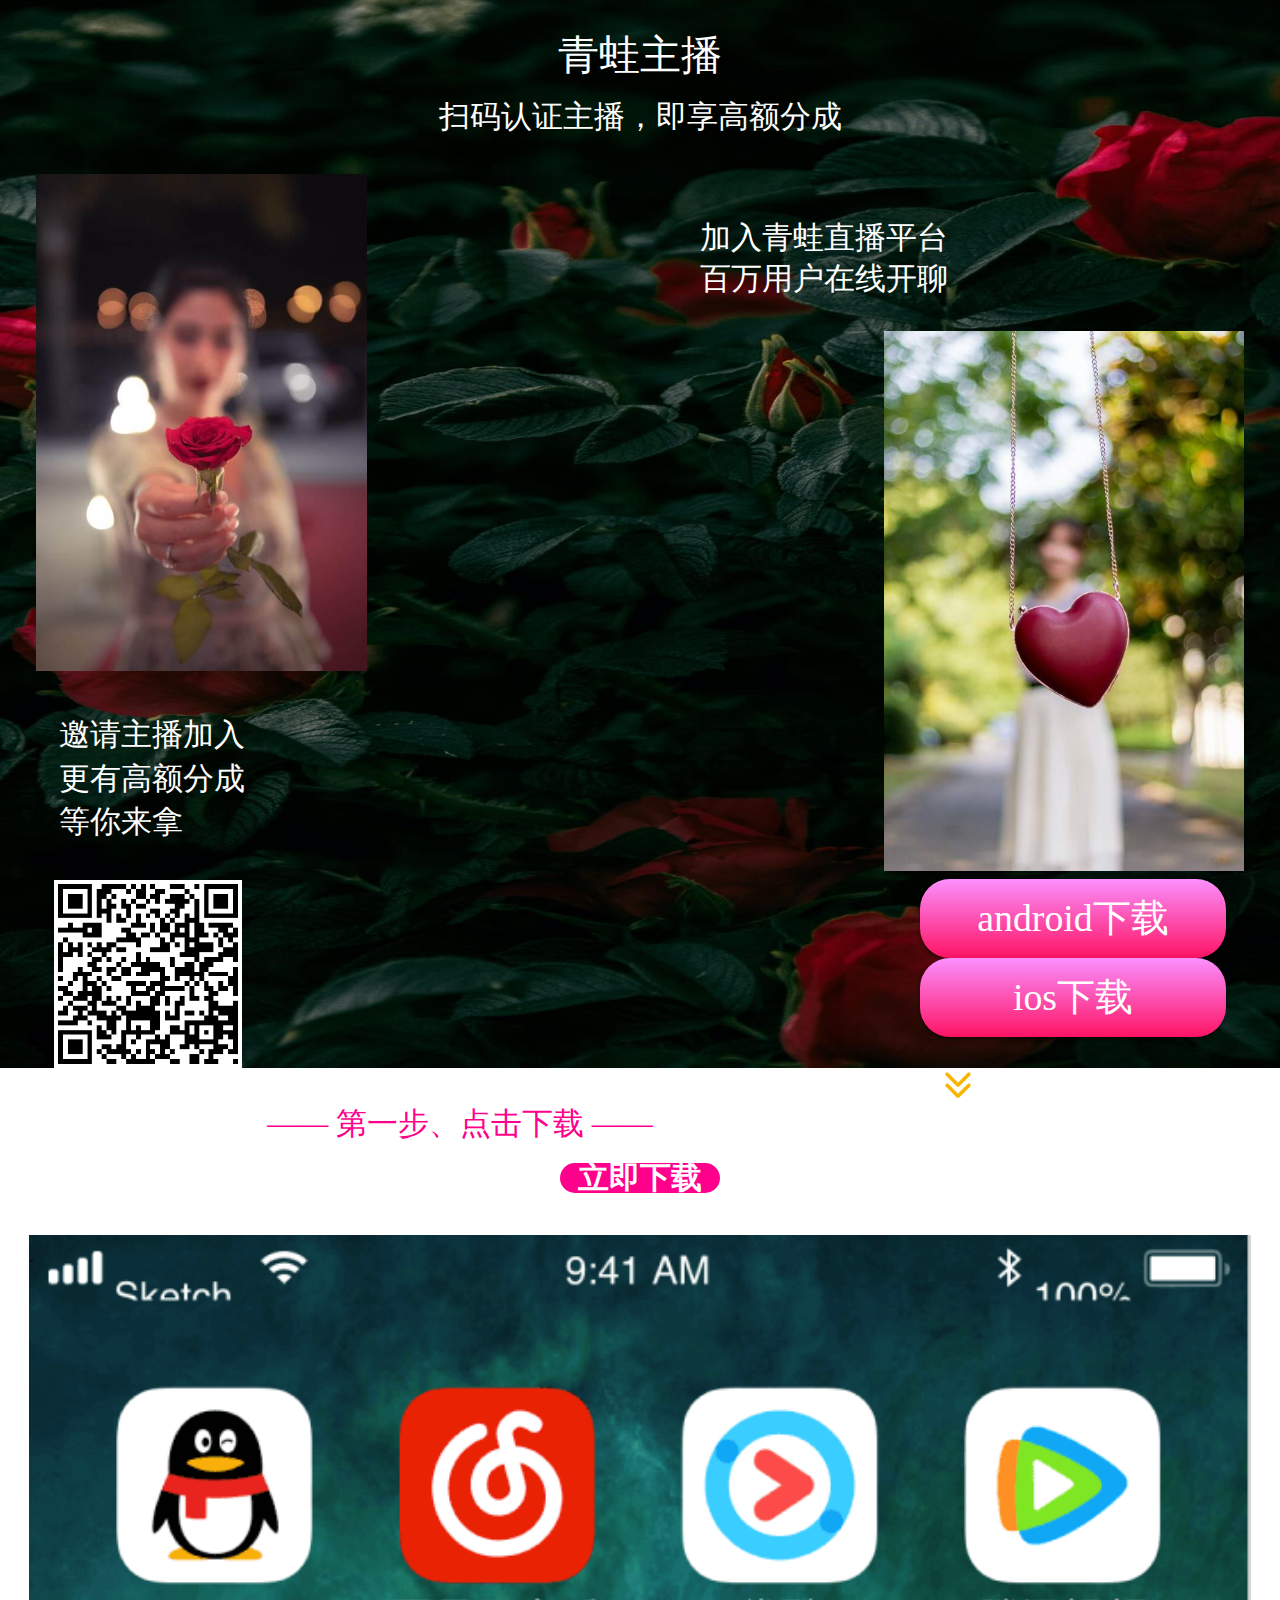
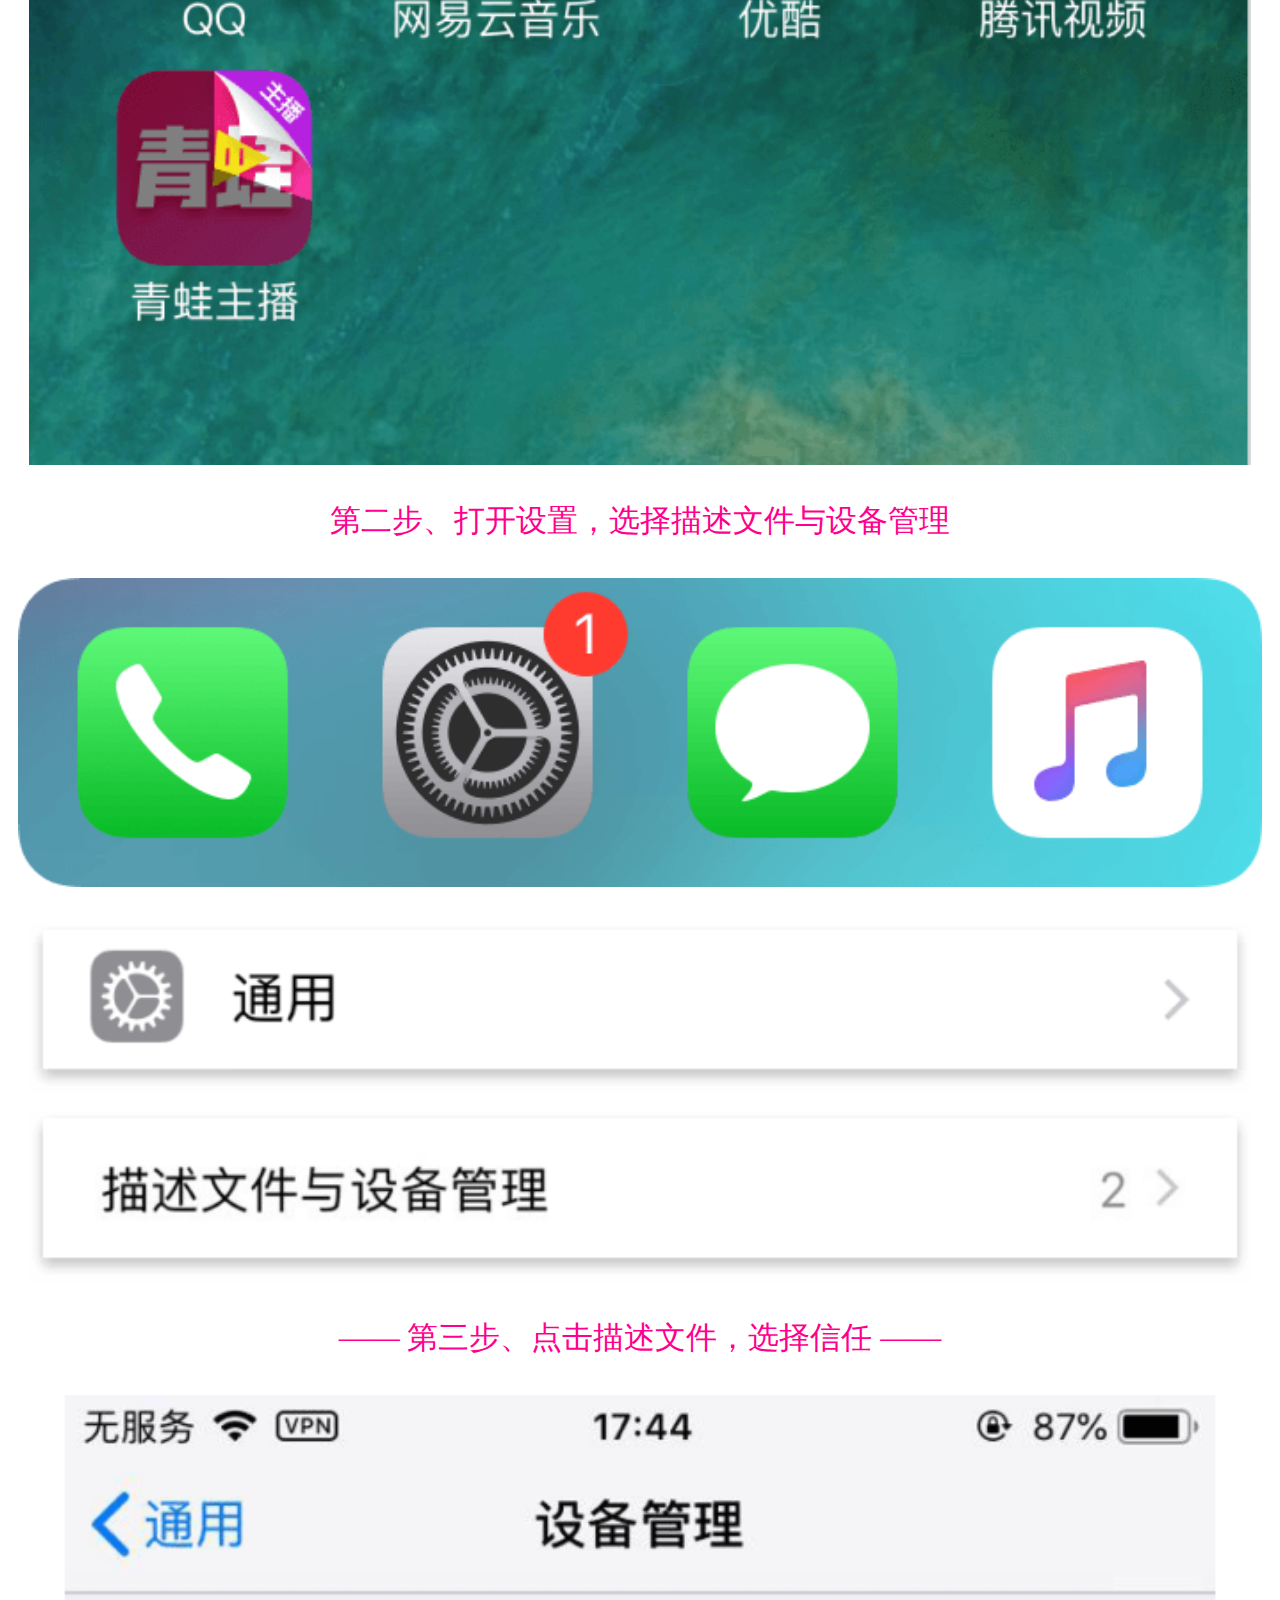
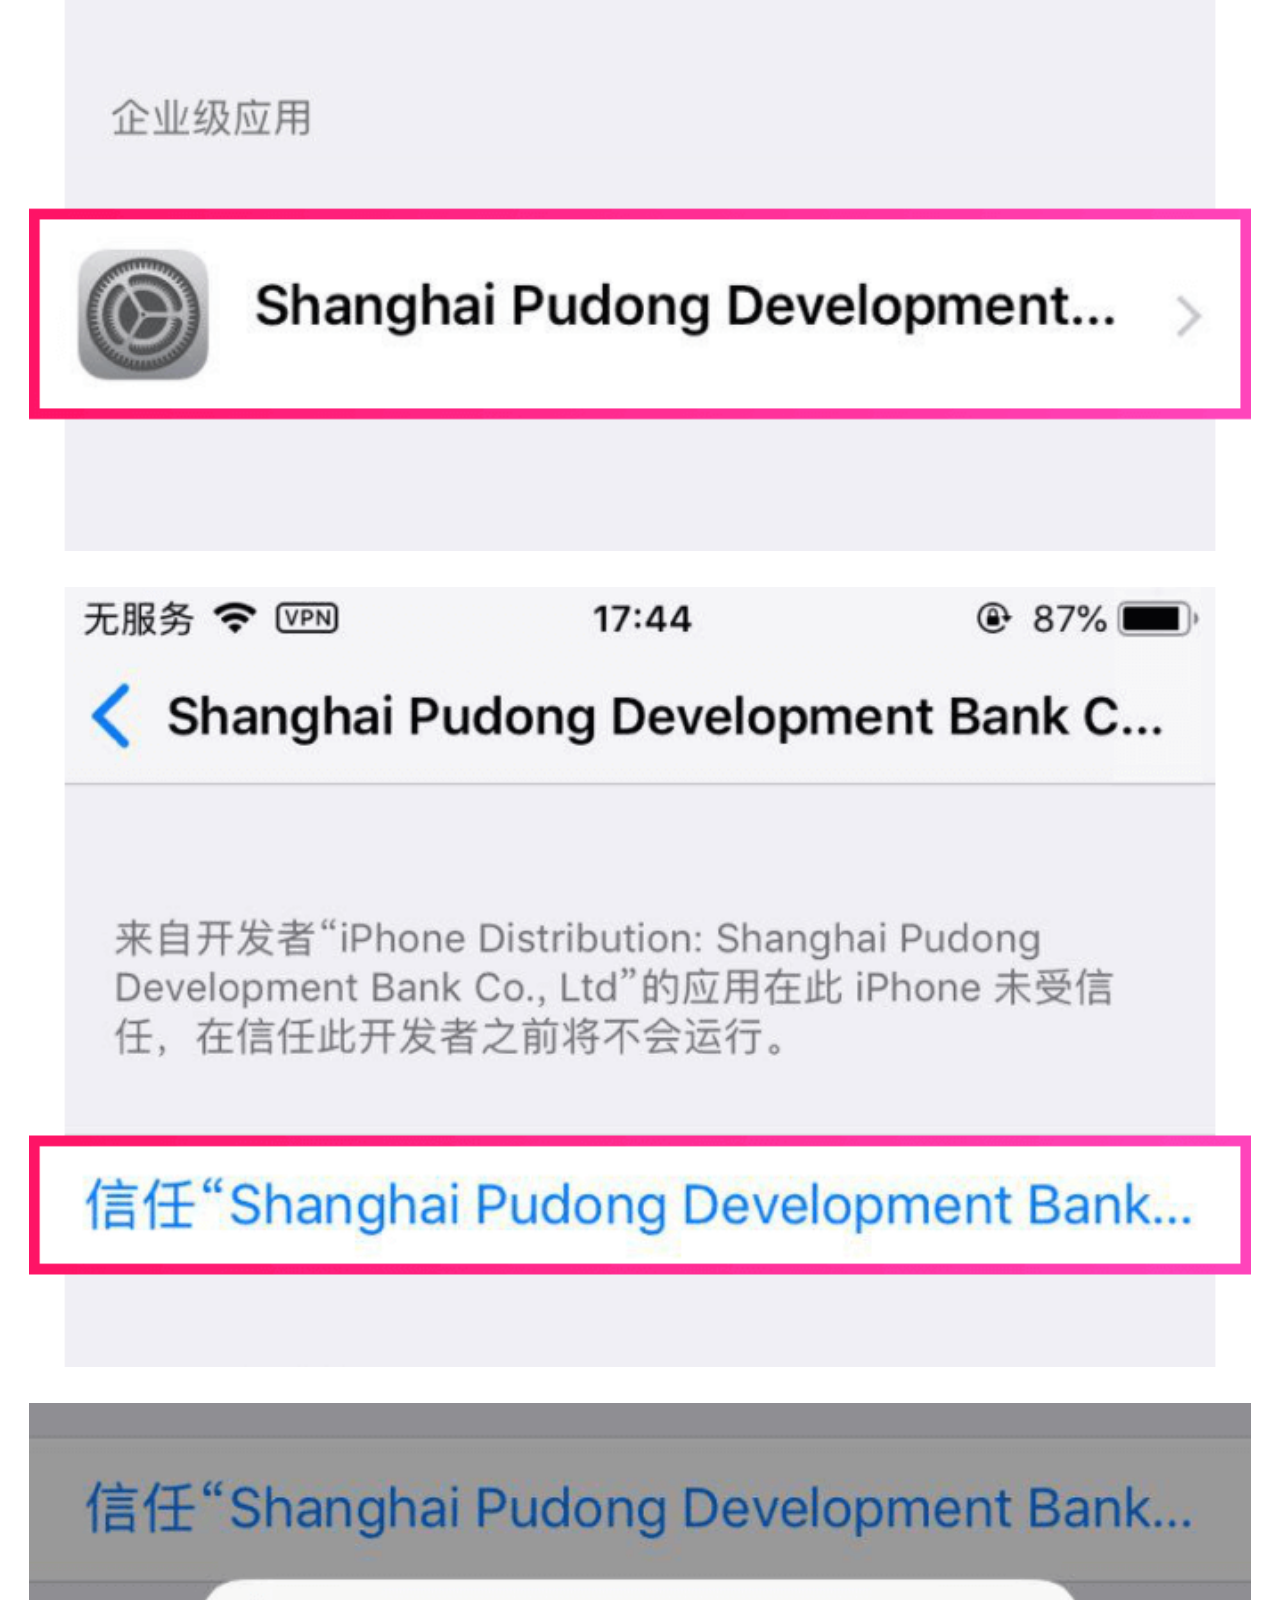
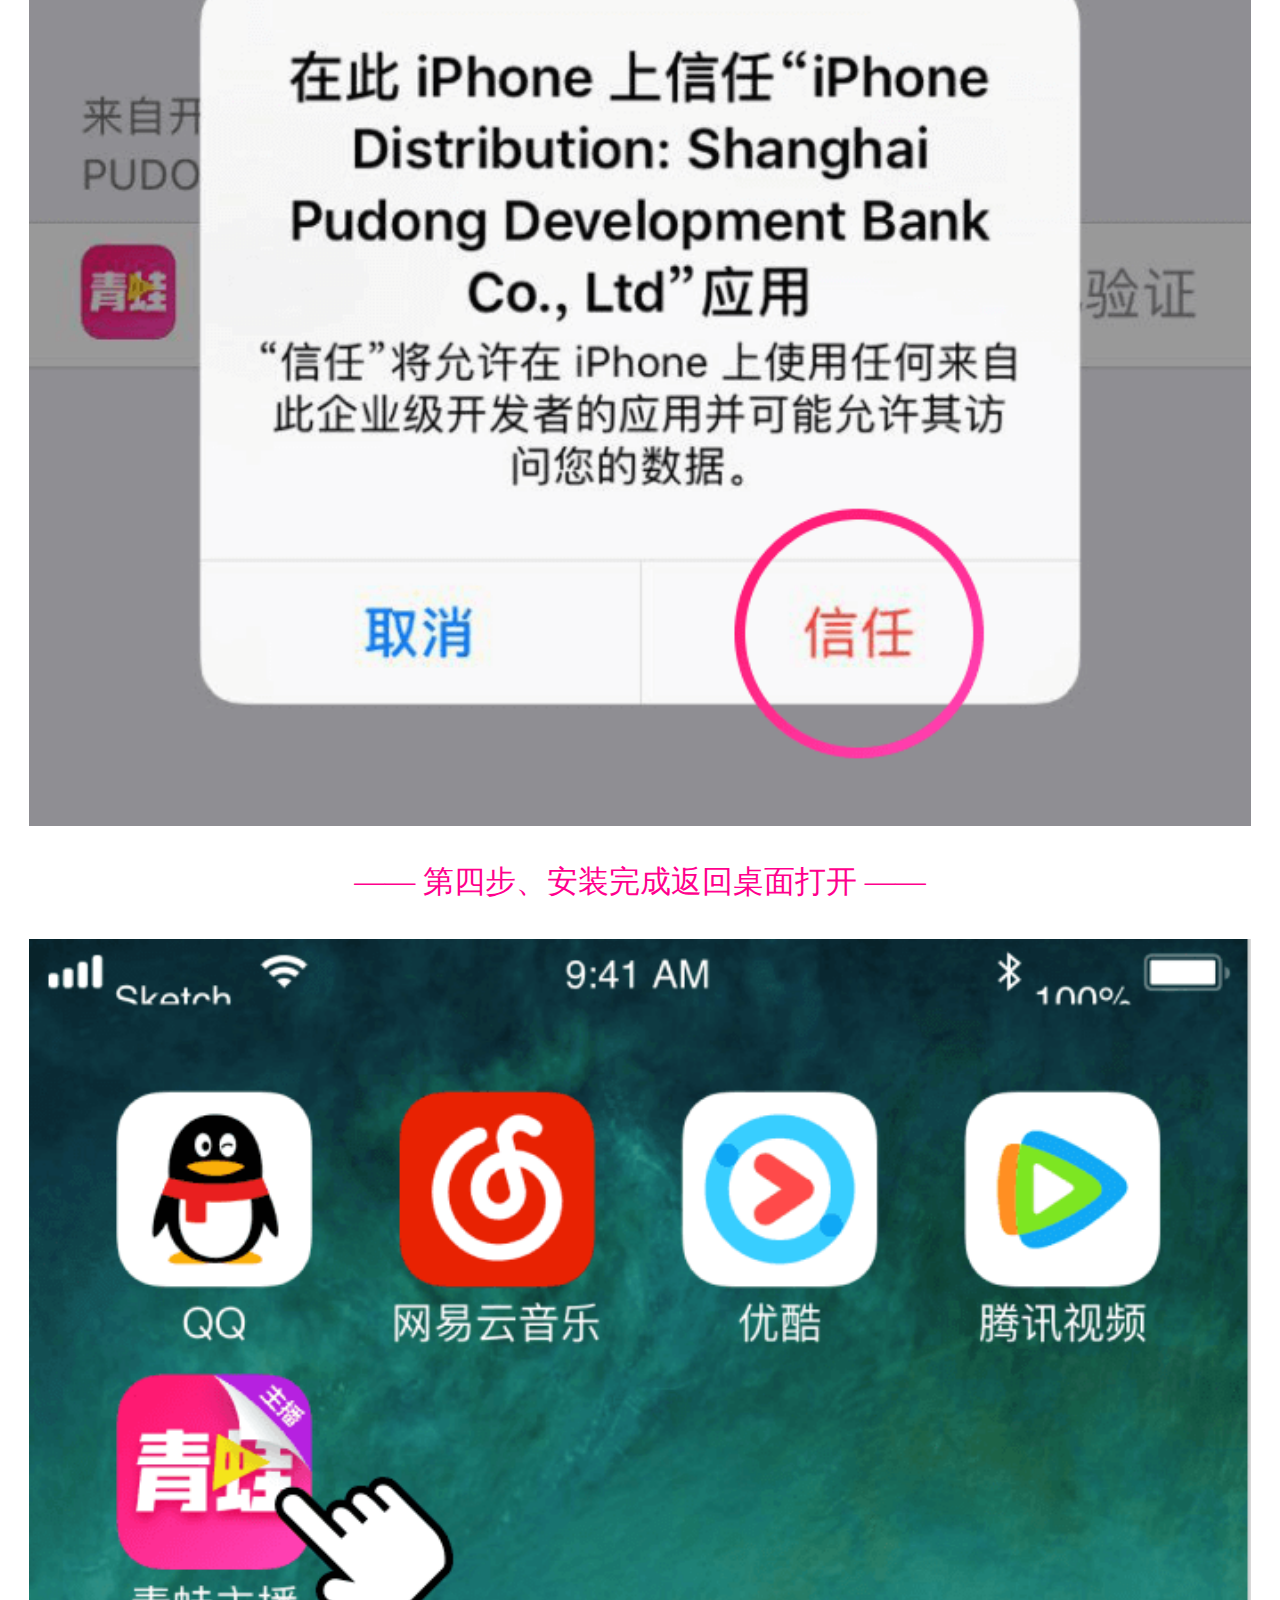
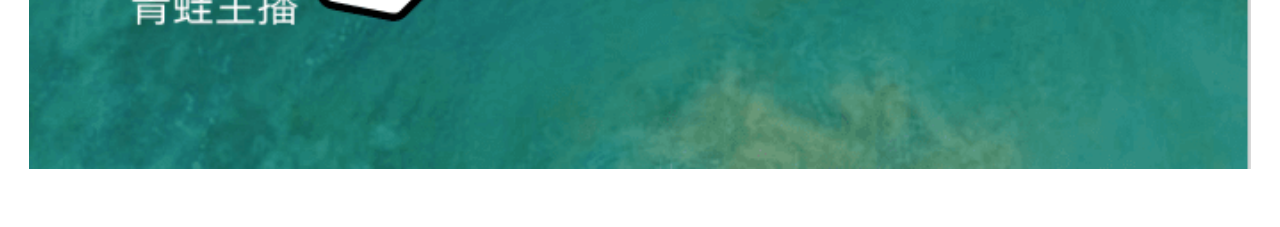
<file: 1/index.html>
<html lang="en" style="font-size: 42.6667px;">
<head id="head">
    <meta charset="utf-8">
    <title>青蛙社区</title>
    <meta name="viewport" content="width=device-width,initial-scale=1,maximum-scale=1,minimum-scale=1,user-scalable=no">
    <meta name="applicable-device" content="pc,mobile">
    <meta http-equiv="X-UA-Compatible" content="IE=edge,Chrome=1">
    <meta name="apple-mobile-web-app-capable" content="yes">
    <meta name="apple-mobile-web-app-status-bar-style" content="black">
    <script type="text/javascript" charset="UTF-8" src="//res.cdn.openinstall.io/openinstall.js"></script>
    
    <!-- <link rel="stylesheet" href="css/index.css"> -->
    <!-- <script src="js/index.js"></script> -->
    <style>
        blockquote, body, dd, div, dl, dt, fieldset, form, h1, h2, h3, h4, h5, h6, input, li, ol, p, pre, td, textarea, th, ul {margin: 0;padding: 0}
        table {border-collapse: collapse;border-spacing: 0}
        fieldset, img {border: 0}
        address, caption, cite, code, dfn, em, strong, th, var {font-style: normal;font-weight: 400}
        li, ol, ul {list-style: none}
        dd, dt {margin: 0;padding: 0}
        caption, th {text-align: left}
        h1, h2, h3, h4, h5, h6 {font-size: 100%;font-weight: 400}
        q:after, q:before {content: ''}
        a, button, input, textarea {-webkit-tap-highlight-color: transparent;text-decoration: none;}
        body {margin: 0 auto;font-family: 'PingFang SC';}
        .main {width: 100%}
        .center{text-align: center;}
        .div_conten{background: url(images/url.jpg);background-size: 100% 100%;width: 100%;min-height: 100%;position: relative;}
        
        .div_top_one{color: #fff;font-size: .46rem;padding-top: .3rem;}
        .div_top_one .p_text_xiao{font-size: .34rem;padding-top: .16rem;}
        .div_img .img_boot{width: 3.68rem;height: 5.52rem;float: left;margin: .4rem 0 0 .4rem;}
        .div_img .img_top{width: 4rem;height: 6rem;position: absolute;top: 3.68rem;right: .4rem;}
        .div_img .p_text_fons{font-size: .34rem;color: #fff;position: relative;top: .88rem;}
        .div_img .p_text_anch{clear: both;font-size: .34rem;color: #fff;text-align: left;padding-top: .48rem;padding-left: .66rem;line-height: .48rem;}
        .div_url_over .img_code{width: 2rem;height: 2rem;border: 4px solid #fff;margin:.4rem 0 0 .6rem;}
        /**/
        .div_right_xz{font-size: .42rem;color: #fff;float: right;margin-right: .6rem;margin-top: -2.1rem;}
        /*.div_right_xz p{display: none;}*/
        .div_right_xz .span_xz_a{display: inline-block;width: 3.4rem;height: .88rem;line-height: .88rem;text-align: center;border-radius: 30px;background:linear-gradient(180deg,rgba(251,144,255,1) 0%,rgba(254,19,100,1) 100%);box-shadow:0px 2px 4px 0px rgba(0,0,0,0.5);}
        .div_right_xz .p_mar_top{margin-top: .28rem;}
        .div_right_xz .img_ios_az{width: .38rem;transform: rotate(270deg);position: relative;top: 3px;margin-right: .2rem;}

        #qrcode{display: none;}
        #qrcode canvas{width: 100%;}
        .div_alt_wx{position: fixed;top:0;width: 100%;height: 100vh;background: rgba(0,0,0,0.3);display: none;}
        .div_alt_wx img{width: 80px;float: right;margin: 30px 30px;}
        .div_alt_wx .div_share_wx p{clear: both;font-size: 18px;text-align: center;color: #fff;}
        .div_alt_wx .span_back{background: #000;padding:10px;}
        /*#imgDiv{}*/
        /*#imgDiv{display: none;}*/
        #imgDiv img{width: 100%;}
        .p_titl_ios{padding:.9rem  0 .2rem 0;font-weight:400;text-align: center;color: #fff;margin-top: -.6rem;font-size: .34rem;}
        .img_jt{position: relative;width: 22px;transform: rotate(-90deg);top: .1rem;margin-right: 6px;}
        .spanBut{display: inline-block;width: 160px;height: 30px;line-height: 31px;color: #fff;font-weight: 600;background:#FF008D;border-radius:22px;}
        
        .iosShow{display: none;}
        .section{font-size: .34rem;}
        .section .div_back_ios{background: #fff;color: #FF008D;padding-bottom: .64rem;}
        .div_back_ios p.center{padding:.4rem 0;}
        .div_back_ios .p_img_16{padding:0 .32rem;}
        .div_back_ios .p_img_10{padding:0 .2rem;}
        .div_back_ios .Apadd{padding:.4rem .32rem .2rem;}
        .div_back_ios .AtopBotpad{padding:.4rem .32rem;}
        .section  .div_back_ios .p_xiazaiA{position: absolute;margin: 0 auto;left: 50%;transform: translate(-50%);padding: .2rem 0 0;}
        
    </style>

</head>
<body>
<div class="div_url_over">
    <div class="div_conten center">
        <div class="div_top_one">
            <p>青蛙主播</p>
            <p class="p_text_xiao">扫码认证主播，即享高额分成</p>
        </div>
        <div class="div_img">
            <img class="img_boot" src="images/botto.jpg" alt="">
            <p class="p_text_fons">加入青蛙直播平台<br/>百万用户在线开聊</p>
            <img class="img_top" src="images/top.jpg" alt="">
            <p class="p_text_anch">邀请主播加入<br/>更有高额分成<br/>等你来拿</p>
        </div>
        <div>
            <p>
                <div id="qrcode" class="img_code"></div>
                <div id="imgDiv" class="img_code"></div>
            </p>
        </div>
        <div class="div_right_xz">
            <p><span id="span_text_and" class="span_xz_a">android下载</span></p>
            <p><span id="span_text_ios" onclick="AltIos()" class="span_xz_a">ios下载</span></p>
            <p class="p_mar_top iosShow" onclick="AscriptTop()"><img class="img_ios_az" src="images/jiant.png" alt=""><span>iOS安装指引</span></p>
        </div>
    </div>
    <section class="section iosShow">
        <div class="div_back_ios">
            <p class="center" style="padding-bottom: 0;">—— 第一步、点击下载 ——</p>
            <p class="center p_xiazaiA"><span onclick="AltIos()" id="downloIos" class="spanBut">立即下载</span></p>
            <p class="p_img_16" style="margin-top: 1rem;"><img class="main" src="images/ios-one.png" alt=""></p>
            <p class="center">第二步、打开设置，选择描述文件与设备管理</p>
            <p class="p_img_10"><img class="main" src="images/ios-two.png" alt=""></p>
            <p class="Apadd"><img class="main" src="images/ioswo1.png" alt=""></p>
            <p class="p_img_16"><img class="main" src="images/ioswo.png" alt=""></p>
            <p class="center">—— 第三步、点击描述文件，选择信任 ——</p>
            <p class="p_img_16"><img class="main" src="images/ios-three.png" alt=""></p>
            <p class="AtopBotpad"><img class="main" src="images/ios-three1.png" alt=""></p>
            <p class="p_img_16"><img class="main" src="images/ios-three2.png" alt=""></p>
            <p class="center">—— 第四步、安装完成返回桌面打开 ——</p>
            <p class="p_img_16"><img class="main" src="images/iosfour.png" alt=""></p>
        </div>
    </section>
    <div class="div_alt_wx">
        <div class="div_share_wx">
            <img src="images/share-wx.png" alt="">
            <p><span class="span_back">点击右上角，选择浏览器打开</span></p>
        </div>
    </div>
    <!-- </div> -->
</div>
<script src="js/jquery.min.js"></script>
<script src="js/clipboard.min.js"></script>
<script src="js/jquery.qrcode.min.js"></script>
<script>
    window.onload = function() {
        // 阻止双击放大
        var lastTouchEnd = 0;
        document.addEventListener('touchend', function(event) {
            var now = (new Date()).getTime();
            if (now - lastTouchEnd <= 300) {
                event.preventDefault();
            }
            lastTouchEnd = now;
        }, false);
        Axai()
        isQQAPP()

    }
    $('#qrcode').qrcode(window.location.href); //生成二维吗
    //从canvas中提取图片image
    function convertCanvasToImage(canvas) {
        //新Image对象，可以理解为DOM
        var image = new Image();
        // canvas.toDataURL 返回的是一串Base64编码的URL，当然,浏览器自己肯定支持
        // 指定格式PNG
        image.src = canvas.toDataURL("image/png");
        return image;
    }

    var mycanvas1=document.getElementsByTagName('canvas')[0];

    //将转换后的img标签插入到html中
    var img = convertCanvasToImage(mycanvas1);
    $('#imgDiv').append(img);//imgDiv表示你要插入的容器id

    function AscriptTop() {
        console.log(191)
        window.scrollTo(400,400)
    }
    function AltIos() {
        alert('即将上线，敬请期待')
    }
    function Axai(typ) {
        var ua = navigator.userAgent.toLowerCase();
        if (/android/.test(ua)) {
            document.documentElement.style.fontSize = document.body.clientWidth / 7.5 + 'px';
            $('.iosShow,#span_text_ios').hide()
            $('#span_text_and').show()
            $('#span_text_and').css('margin-top','.5rem')
            console.log(201)
        }else if (/iphone|ipad|ipod/.test(ua)){
            $('.iosShow,#span_text_ios').show()
            $('#span_text_and').hide()
            $('#span_text_and').css('margin-top','0rem')
            document.documentElement.style.fontSize = document.body.clientWidth / 7.5 + 'px';
        }else{
            $('.iosShow').show()
            document.documentElement.style.fontSize = '90px';
        }
    }

    function isQQAPP(){
        var ua = navigator.userAgent.toLowerCase();
        var isIosQQ = ( /(iPhone|iPad|iPod|iOS)/i.test(navigator.userAgent) && /\sQQ/i.test(navigator.userAgent));
        var isAndroidQQ = ( /(Android)/i.test(navigator.userAgent) && /MQQBrowser/i.test(navigator.userAgent) && /\sQQ/i.test((navigator.userAgent).split('MQQBrowser')));
        if(isIosQQ || isAndroidQQ){
            $('.div_alt_wx').show()
        }else if(ua.match(/MicroMessenger/i)=="micromessenger") {
            $('.div_alt_wx').show()
            return true;
        }else{
            $('.div_alt_wx').hide()
        }
    }
</script>


<script type="text/javascript">
    /*web页面向app传递的json数据(json string/js Object)，应用被拉起或是首次安装时，通过相应的android/ios api可以获取此数据*/
    var data = OpenInstall.parseUrlParams();//openinstall.js中提供的工具函数，解析url中的所有查询参数
    new OpenInstall({
        appKey : "q83hjx", // true 
        /*可选参数，自定义android平台的apk下载文件名；个别andriod浏览器下载时，中文文件名显示乱码，请慎用中文文件名！*/
        // apkFileName : 'ldemo.apk',
        preferWakeup:false,
        /*自定义遮罩的html*/
        /*mask:function(){
         return "<div id='openinstall_shadow' style='position:fixed;left:0;top:0;background:rgba(0,255,0,0.5);filter:alpha(opacity=50);width:100%;height:100%;z-index:10000;'></div>"
        },*/
        onready : function() {
            var m = this
            var button = document.getElementById("span_text_and");
            // var button = document.getElementById("downloadButton");
            // var butIos = document.getElementById("downloIos"); //   
            button.style.visibility = "visible";
            /*在app已安装的情况尝试拉起app*/
            m.schemeWakeup();
            /*用户点击某个按钮时(假定按钮id为downloadButton)，安装app*/
            button.onclick = function() {
                m.wakeupOrInstall();
                return false;
            }
        }
    }, data);
</script>

</body>
</html>
</file>
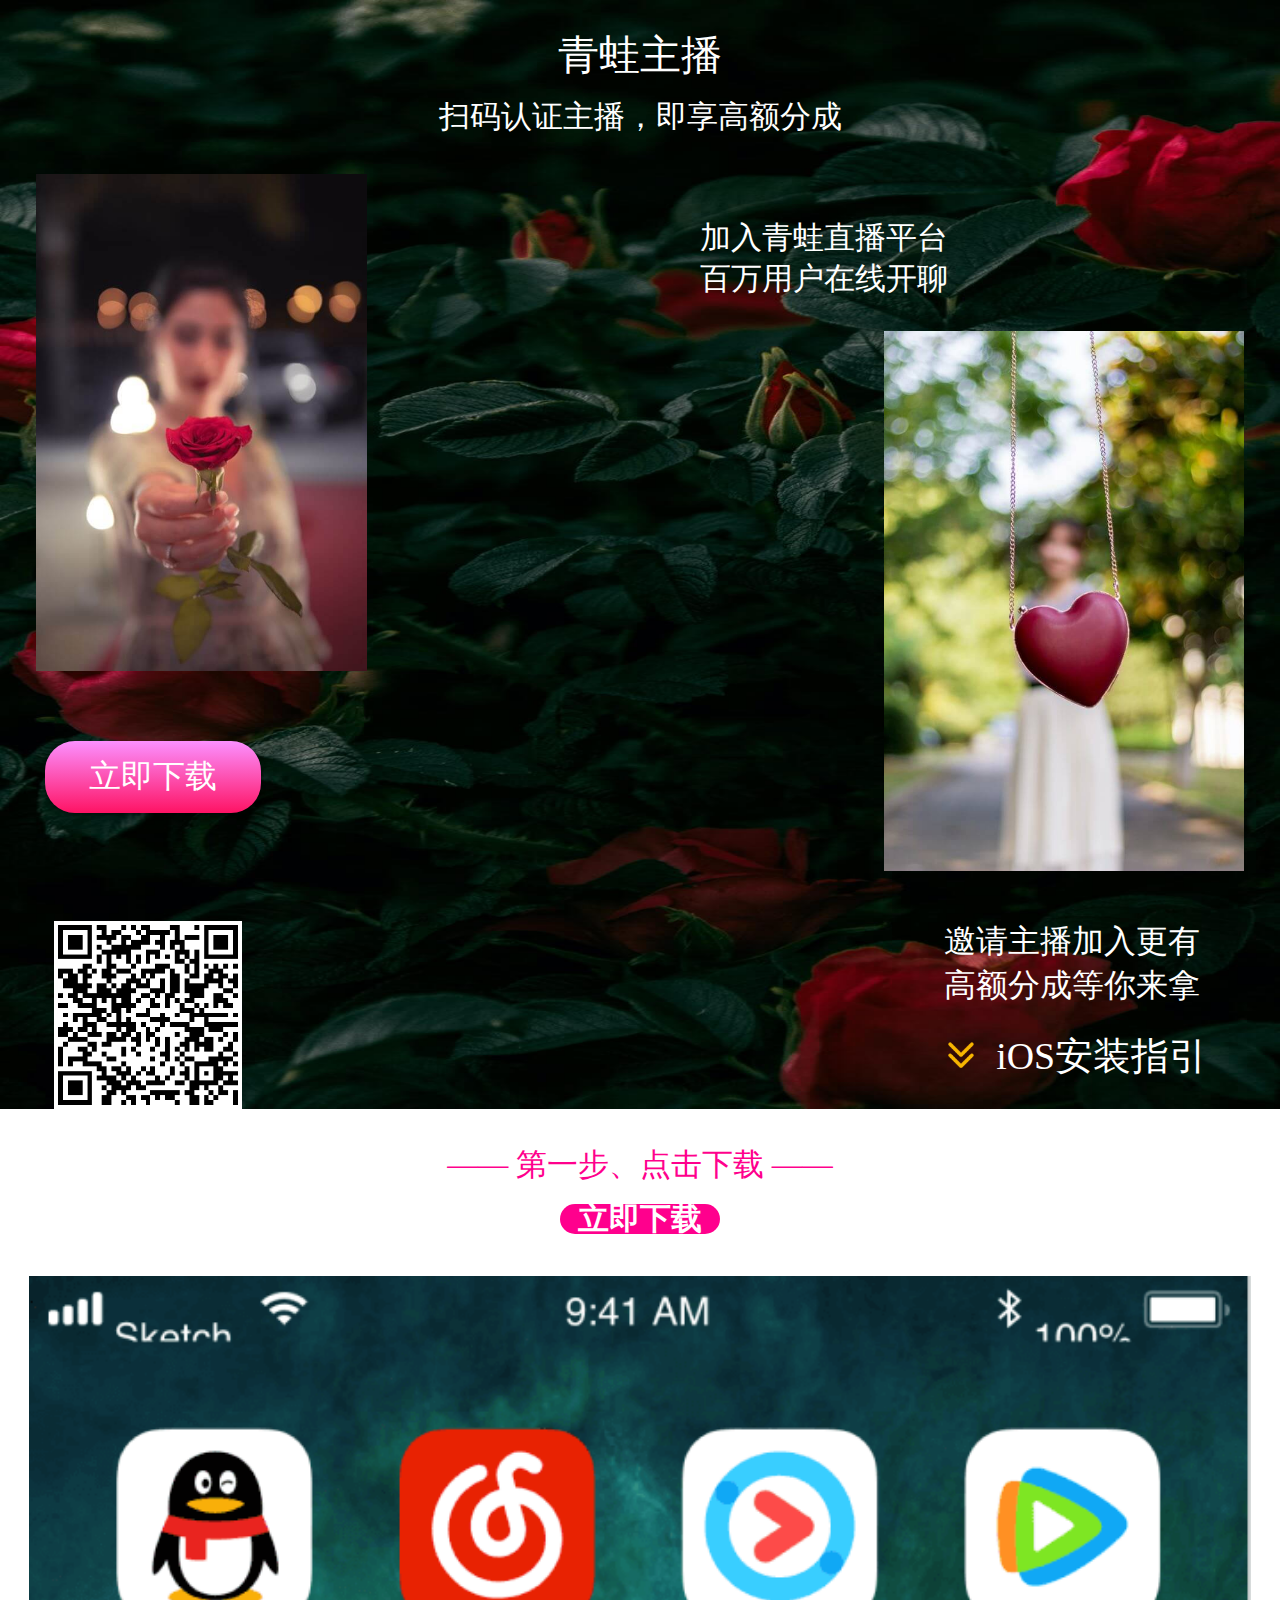
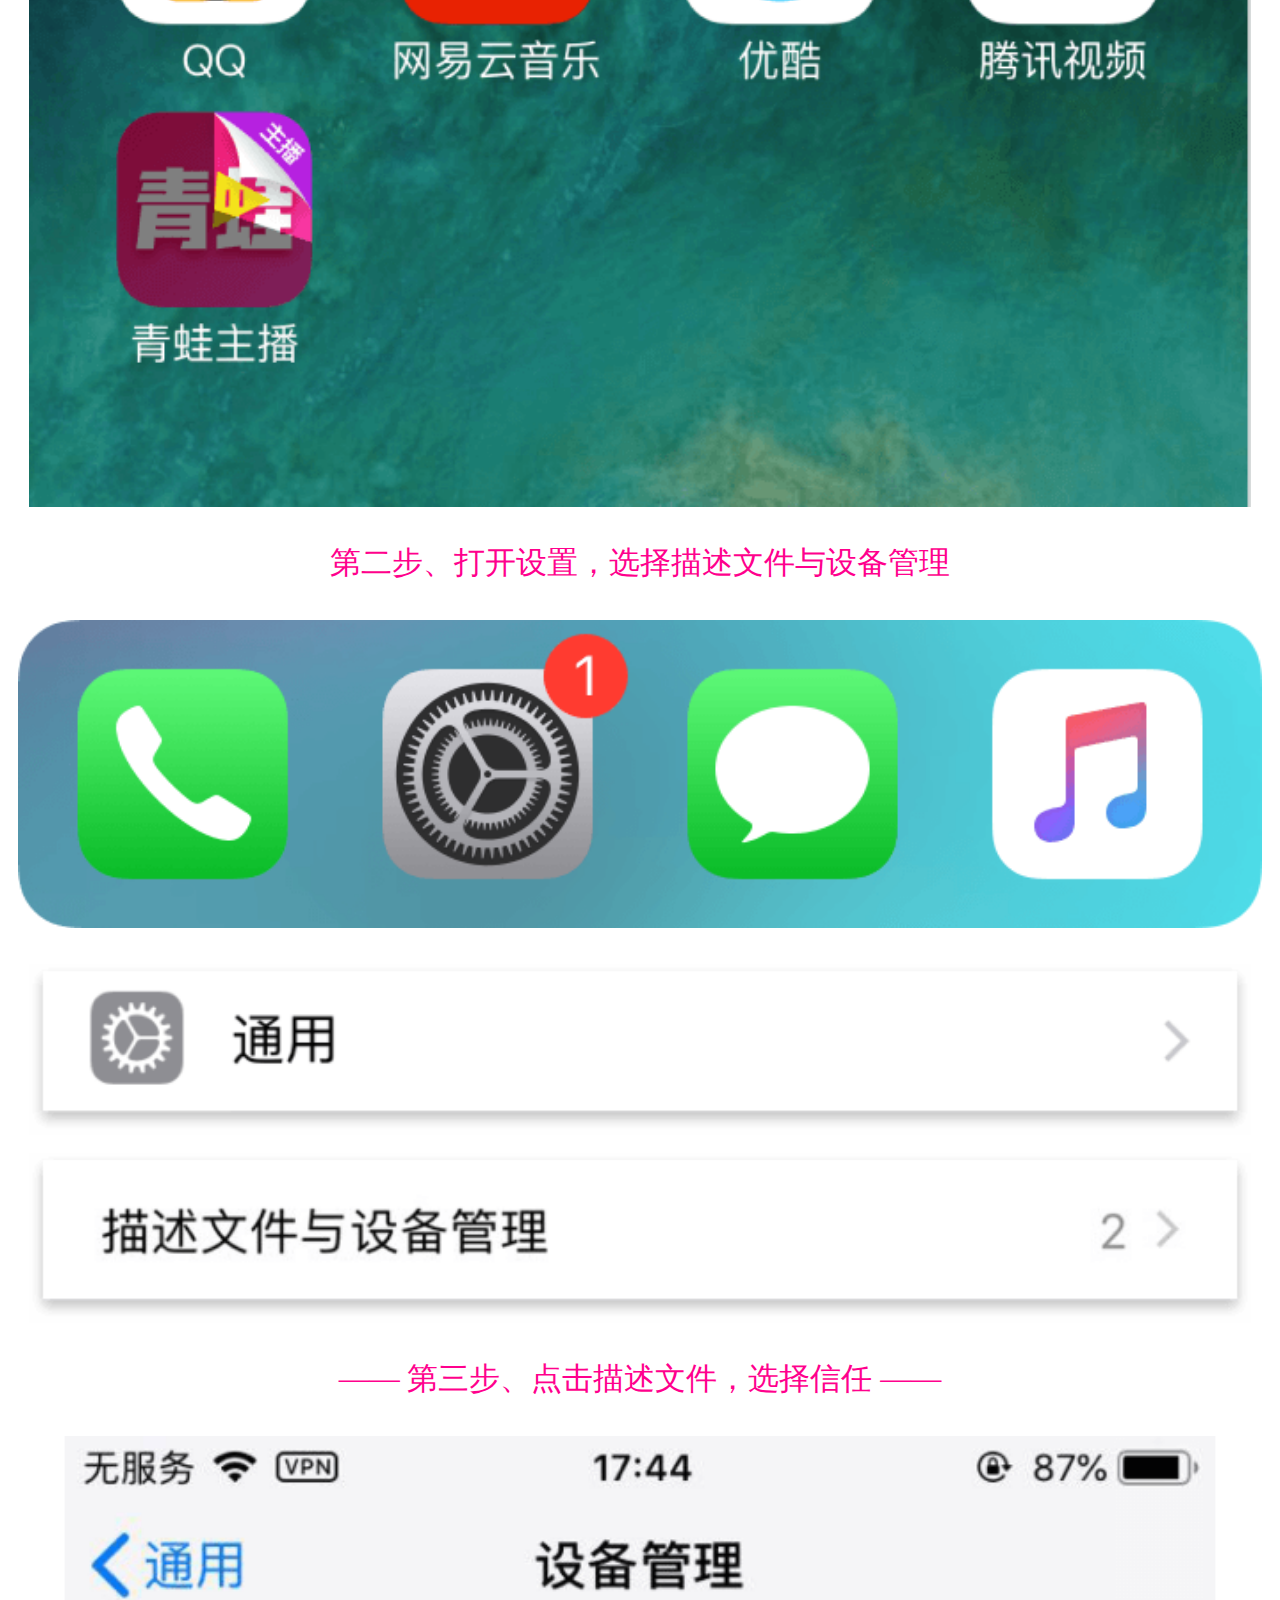
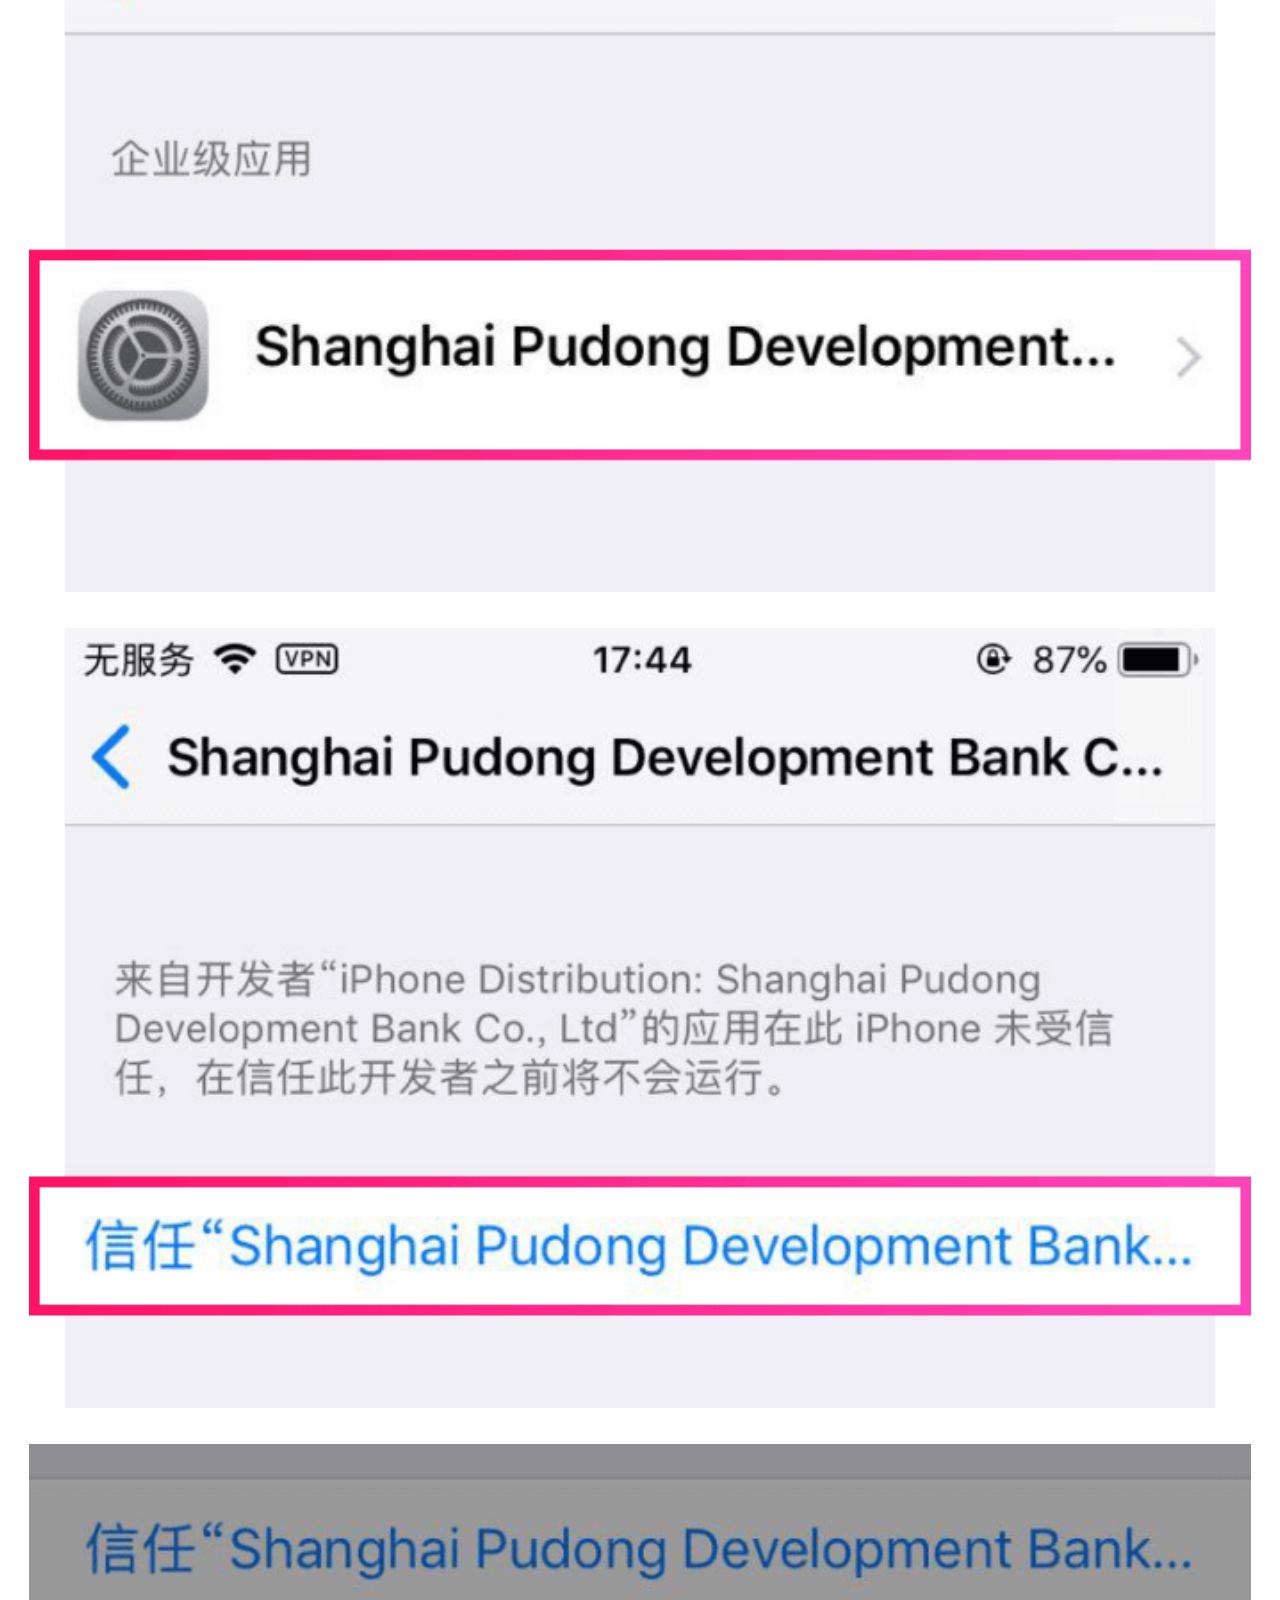
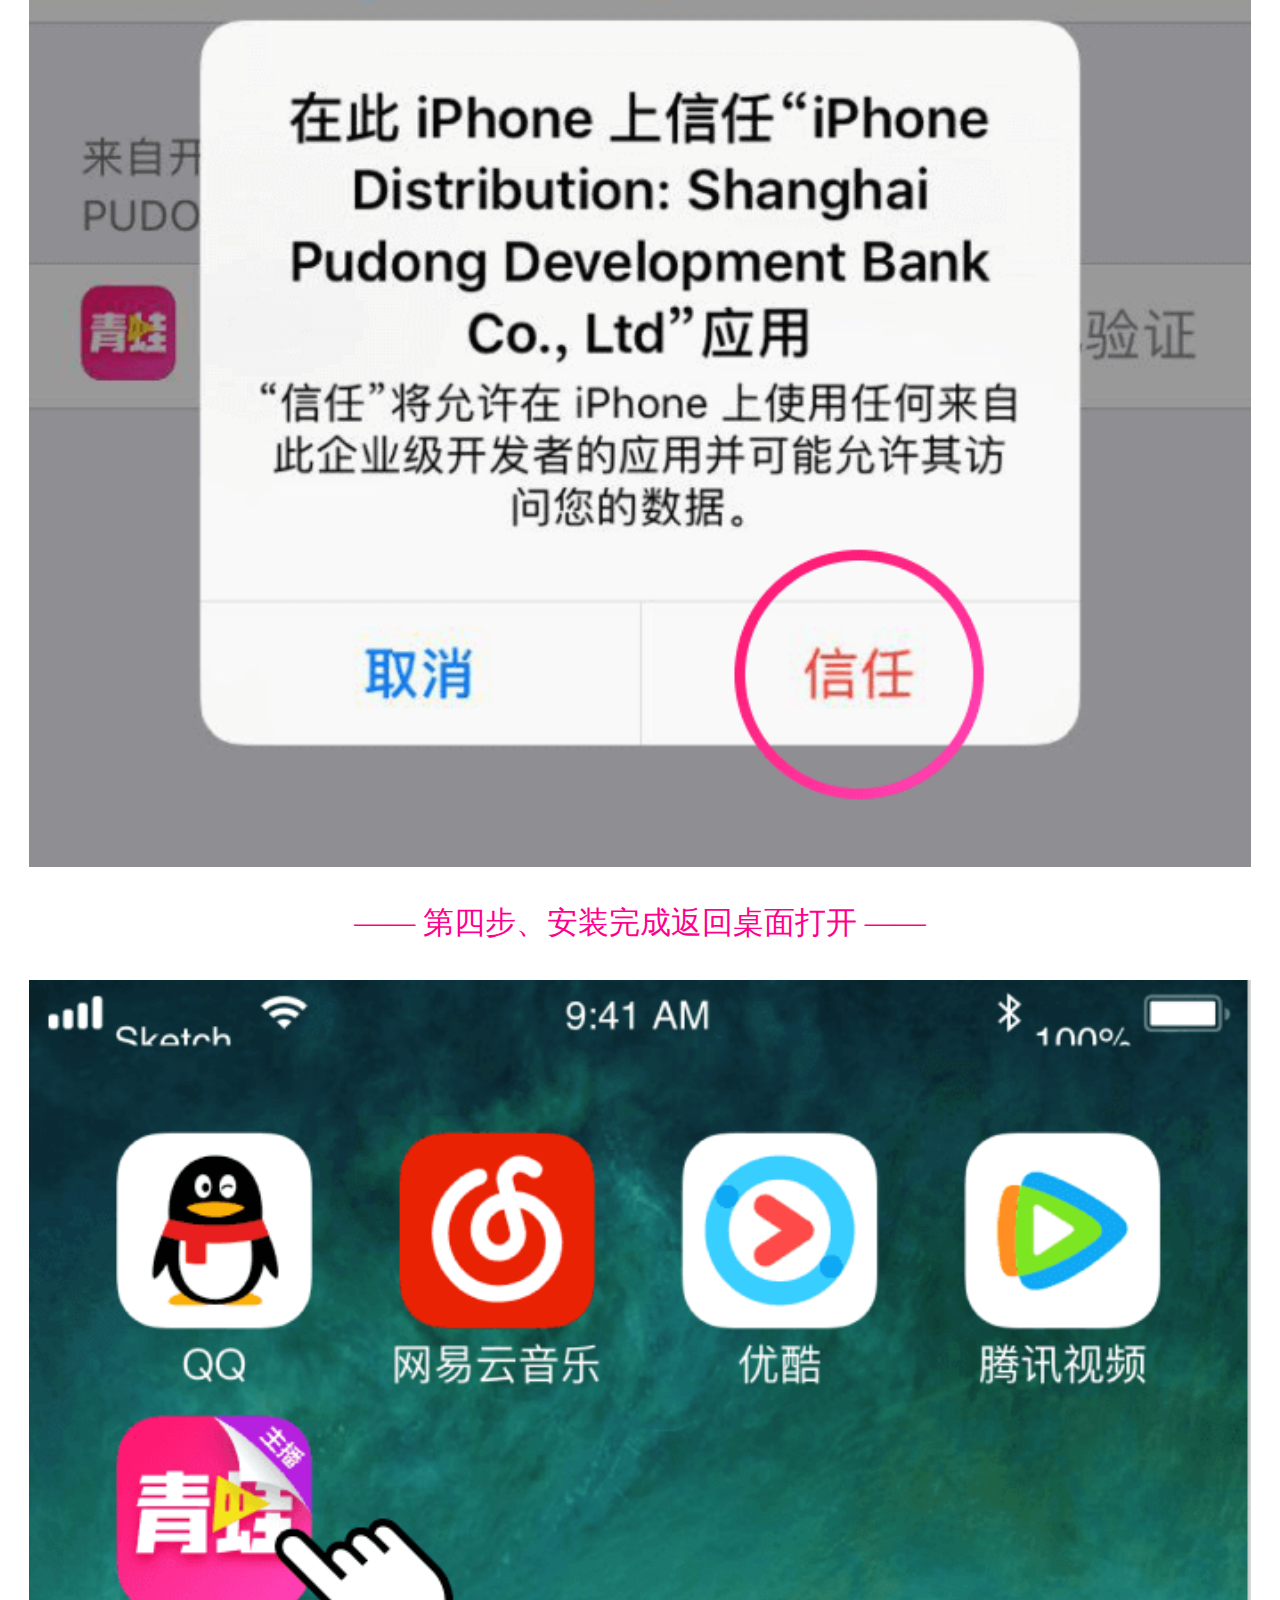
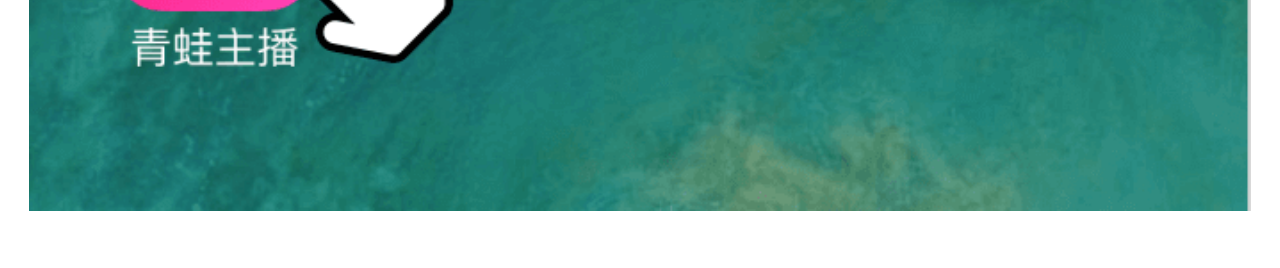
<file: zb01/index.html>
<html lang="en" style="font-size: 42.6667px;">
<head id="head">
    <meta charset="utf-8">
    <title>青蛙社区</title>
    <meta name="viewport" content="width=device-width,initial-scale=1,maximum-scale=1,minimum-scale=1,user-scalable=no">
    <meta name="applicable-device" content="pc,mobile">
    <meta http-equiv="X-UA-Compatible" content="IE=edge,Chrome=1">
    <meta name="apple-mobile-web-app-capable" content="yes">
    <meta name="apple-mobile-web-app-status-bar-style" content="black">
    <script type="text/javascript" charset="UTF-8" src="//res.cdn.openinstall.io/openinstall.js"></script>
    
    <!-- <link rel="stylesheet" href="css/index.css"> -->
    <!-- <script src="js/index.js"></script> -->
    <style>
        blockquote, body, dd, div, dl, dt, fieldset, form, h1, h2, h3, h4, h5, h6, input, li, ol, p, pre, td, textarea, th, ul {margin: 0;padding: 0}
        table {border-collapse: collapse;border-spacing: 0}
        fieldset, img {border: 0}
        address, caption, cite, code, dfn, em, strong, th, var {font-style: normal;font-weight: 400}
        li, ol, ul {list-style: none}
        dd, dt {margin: 0;padding: 0}
        caption, th {text-align: left}
        h1, h2, h3, h4, h5, h6 {font-size: 100%;font-weight: 400}
        q:after, q:before {content: ''}
        a, button, input, textarea {-webkit-tap-highlight-color: transparent;text-decoration: none;}
        body {margin: 0 auto;font-family: 'PingFang SC';}
        .main {width: 100%}
        .center{text-align: center;}
        .div_conten{background: url(images/url.jpg);background-size: 100% 100%;width: 100%;min-height: 100%;position: relative;}
        
        .div_top_one{color: #fff;font-size: .46rem;padding-top: .3rem;}
        .div_top_one .p_text_xiao{font-size: .34rem;padding-top: .16rem;}
        .div_img .img_boot{width: 3.68rem;height: 5.52rem;float: left;margin: .4rem 0 0 .4rem;}
        .div_img .img_top{width: 4rem;height: 6rem;position: absolute;top: 3.68rem;right: .4rem;}
        .div_img .p_text_fons{font-size: .34rem;color: #fff;position: relative;top: .88rem;}
        .p_text_anch{clear: both;font-size: .35rem;color: #fff;text-align: left;padding-top: .48rem;padding-left: .5rem;line-height: .48rem;}
        .div_url_over .img_code{width: 2rem;height: 2rem;border: 4px solid #fff;margin:1.2rem 0 0 .6rem;}
        /**/
        .div_right_xz{font-size: .42rem;color: #fff;float: right;margin-right: .6rem;margin-top: -2.1rem;}
        /*.div_right_xz p{display: none;}*/
        .span_xz_a{display: inline-block;width: 2.4rem;height: .8rem;line-height: .8rem;text-align: center;border-radius: 30px;background:linear-gradient(180deg,rgba(251,144,255,1) 0%,rgba(254,19,100,1) 100%);box-shadow:0px 2px 4px 0px rgba(0,0,0,0.5);margin-top: .3rem;}
        .div_right_xz .p_mar_top{margin-top: .28rem;}
        .div_right_xz .img_ios_az{width: .38rem;transform: rotate(270deg);position: relative;top: 3px;margin-right: .2rem;}

        #qrcode{display: none;}
        #qrcode canvas{width: 100%;}
        .div_alt_wx{position: fixed;top:0;width: 100%;height: 100vh;background: rgba(0,0,0,0.3);display: none;}
        .div_alt_wx img{width: 80px;float: right;margin: 30px 30px;}
        .div_alt_wx .div_share_wx p{clear: both;font-size: 18px;text-align: center;color: #fff;}
        .div_alt_wx .span_back{background: #000;padding:10px;}
        /*#imgDiv{}*/
        /*#imgDiv{display: none;}*/
        #imgDiv img{width: 100%;}
        .p_titl_ios{padding:.9rem  0 .2rem 0;font-weight:400;text-align: center;color: #fff;margin-top: -.6rem;font-size: .34rem;}
        .img_jt{position: relative;width: 22px;transform: rotate(-90deg);top: .1rem;margin-right: 6px;}
        .spanBut{display: inline-block;width: 160px;height: 30px;line-height: 31px;color: #fff;font-weight: 600;background:#FF008D;border-radius:22px;}
        
        .iosShow{display: none;}
        .section{font-size: .34rem;}
        .section .div_back_ios{background: #fff;color: #FF008D;padding-bottom: .64rem;}
        .div_back_ios p.center{padding:.4rem 0;}
        .div_back_ios .p_img_16{padding:0 .32rem;}
        .div_back_ios .p_img_10{padding:0 .2rem;}
        .div_back_ios .Apadd{padding:.4rem .32rem .2rem;}
        .div_back_ios .AtopBotpad{padding:.4rem .32rem;}
        .section  .div_back_ios .p_xiazaiA{position: absolute;margin: 0 auto;left: 50%;transform: translate(-50%);padding: .2rem 0 0;}
        
    </style>

</head>
<body>
<div class="div_url_over">
    <div class="div_conten center">
        <div class="div_top_one">
            <p>青蛙主播</p>
            <p class="p_text_xiao">扫码认证主播，即享高额分成</p>
        </div>
        <div class="div_img">
            <img class="img_boot" src="images/botto.jpg" alt="">
            <p class="p_text_fons">加入青蛙直播平台<br/>百万用户在线开聊</p>
            <img class="img_top" src="images/top.jpg" alt="">
            <!-- <p><span id="span_text_and" class="span_xz_a">立即下载</span></p> -->
            <p class="p_text_anch"><span id="span_text_and" class="span_xz_a">立即下载</span></p>
        </div>
        <div>
            <p>
                <div id="qrcode" class="img_code"></div>
                <div id="imgDiv" class="img_code"></div>
            </p>
        </div>
        <div class="div_right_xz">
            <p class="p_text_anch" style="padding-top: 0;padding-left: 0;">邀请主播加入更有<br/>高额分成等你来拿</p>
            <p class="p_mar_top iosShow" onclick="AscriptTop()"><img class="img_ios_az" src="images/jiant.png" alt=""><span>iOS安装指引&nbsp;&nbsp;</span></p>
        </div>
    </div>
    <section class="section iosShow">
        <div class="div_back_ios">
            <p class="center" style="padding-bottom: 0;">—— 第一步、点击下载 ——</p>
            <p class="center p_xiazaiA"><span onclick="AltIos()" id="downloIos" class="spanBut">立即下载</span></p>
            <p class="p_img_16" style="margin-top: 1rem;"><img class="main" src="images/ios-one.png" alt=""></p>
            <p class="center">第二步、打开设置，选择描述文件与设备管理</p>
            <p class="p_img_10"><img class="main" src="images/ios-two.png" alt=""></p>
            <p class="Apadd"><img class="main" src="images/ioswo1.png" alt=""></p>
            <p class="p_img_16"><img class="main" src="images/ioswo.png" alt=""></p>
            <p class="center">—— 第三步、点击描述文件，选择信任 ——</p>
            <p class="p_img_16"><img class="main" src="images/ios-three.png" alt=""></p>
            <p class="AtopBotpad"><img class="main" src="images/ios-three1.png" alt=""></p>
            <p class="p_img_16"><img class="main" src="images/ios-three2.png" alt=""></p>
            <p class="center">—— 第四步、安装完成返回桌面打开 ——</p>
            <p class="p_img_16"><img class="main" src="images/iosfour.png" alt=""></p>
        </div>
    </section>
    <div class="div_alt_wx">
        <div class="div_share_wx">
            <img src="images/share-wx.png" alt="">
            <p><span class="span_back">点击右上角，选择浏览器打开</span></p>
        </div>
    </div>
    <!-- </div> -->
</div>
<script src="js/jquery.min.js"></script>
<script src="js/clipboard.min.js"></script>
<script src="js/jquery.qrcode.min.js"></script>
<script>
    window.onload = function() {
        // 阻止双击放大
        var lastTouchEnd = 0;
        document.addEventListener('touchend', function(event) {
            var now = (new Date()).getTime();
            if (now - lastTouchEnd <= 300) {
                event.preventDefault();
            }
            lastTouchEnd = now;
        }, false);
        Axai()
        isQQAPP()

    }
    $('#qrcode').qrcode(window.location.href); //生成二维吗
    //从canvas中提取图片image
    function convertCanvasToImage(canvas) {
        //新Image对象，可以理解为DOM
        var image = new Image();
        // canvas.toDataURL 返回的是一串Base64编码的URL，当然,浏览器自己肯定支持
        // 指定格式PNG
        image.src = canvas.toDataURL("image/png");
        return image;
    }

    var mycanvas1=document.getElementsByTagName('canvas')[0];

    //将转换后的img标签插入到html中
    var img = convertCanvasToImage(mycanvas1);
    $('#imgDiv').append(img);//imgDiv表示你要插入的容器id

    function AscriptTop() {
        console.log(191)
        window.scrollTo(400,400)
    }
    function AltIos() {
        alert('即将上线，敬请期待')
    }
    function Axai(typ) {
        var ua = navigator.userAgent.toLowerCase();
        if (/android/.test(ua)) {
            document.documentElement.style.fontSize = document.body.clientWidth / 7.5 + 'px';
            $('.iosShow').hide()
            $('.div_right_xz').css('margin-right','1rem')
        }else if (/iphone|ipad|ipod/.test(ua)){
            $('.iosShow').show()
            document.documentElement.style.fontSize = document.body.clientWidth / 7.5 + 'px';
        }else{
            $('.iosShow').show()
            document.documentElement.style.fontSize = '90px';
        }
    }

    function isQQAPP(){
        var ua = navigator.userAgent.toLowerCase();
        var isIosQQ = ( /(iPhone|iPad|iPod|iOS)/i.test(navigator.userAgent) && /\sQQ/i.test(navigator.userAgent));
        var isAndroidQQ = ( /(Android)/i.test(navigator.userAgent) && /MQQBrowser/i.test(navigator.userAgent) && /\sQQ/i.test((navigator.userAgent).split('MQQBrowser')));
        if(isIosQQ || isAndroidQQ){
            $('.div_alt_wx').show()
        }else if(ua.match(/MicroMessenger/i)=="micromessenger") {
            $('.div_alt_wx').show()
            return true;
        }else{
            $('.div_alt_wx').hide()
        }
    }
</script>


<script type="text/javascript">
    /*web页面向app传递的json数据(json string/js Object)，应用被拉起或是首次安装时，通过相应的android/ios api可以获取此数据*/
    var data = OpenInstall.parseUrlParams();//openinstall.js中提供的工具函数，解析url中的所有查询参数
    new OpenInstall({
        appKey : "q83hjx", // true 
        /*可选参数，自定义android平台的apk下载文件名；个别andriod浏览器下载时，中文文件名显示乱码，请慎用中文文件名！*/
        // apkFileName : 'ldemo.apk',
        preferWakeup:false,
        /*自定义遮罩的html*/
        /*mask:function(){
         return "<div id='openinstall_shadow' style='position:fixed;left:0;top:0;background:rgba(0,255,0,0.5);filter:alpha(opacity=50);width:100%;height:100%;z-index:10000;'></div>"
        },*/
        onready : function() {
            var m = this
            var button = document.getElementById("span_text_and");
            // var button = document.getElementById("downloadButton");
            // var butIos = document.getElementById("downloIos"); //   
            button.style.visibility = "visible";
            /*在app已安装的情况尝试拉起app*/
            m.schemeWakeup();
            /*用户点击某个按钮时(假定按钮id为downloadButton)，安装app*/
            button.onclick = function() {
                m.wakeupOrInstall();
                return false;
            }
        }
    }, data);
</script>

</body>
</html>
</file>
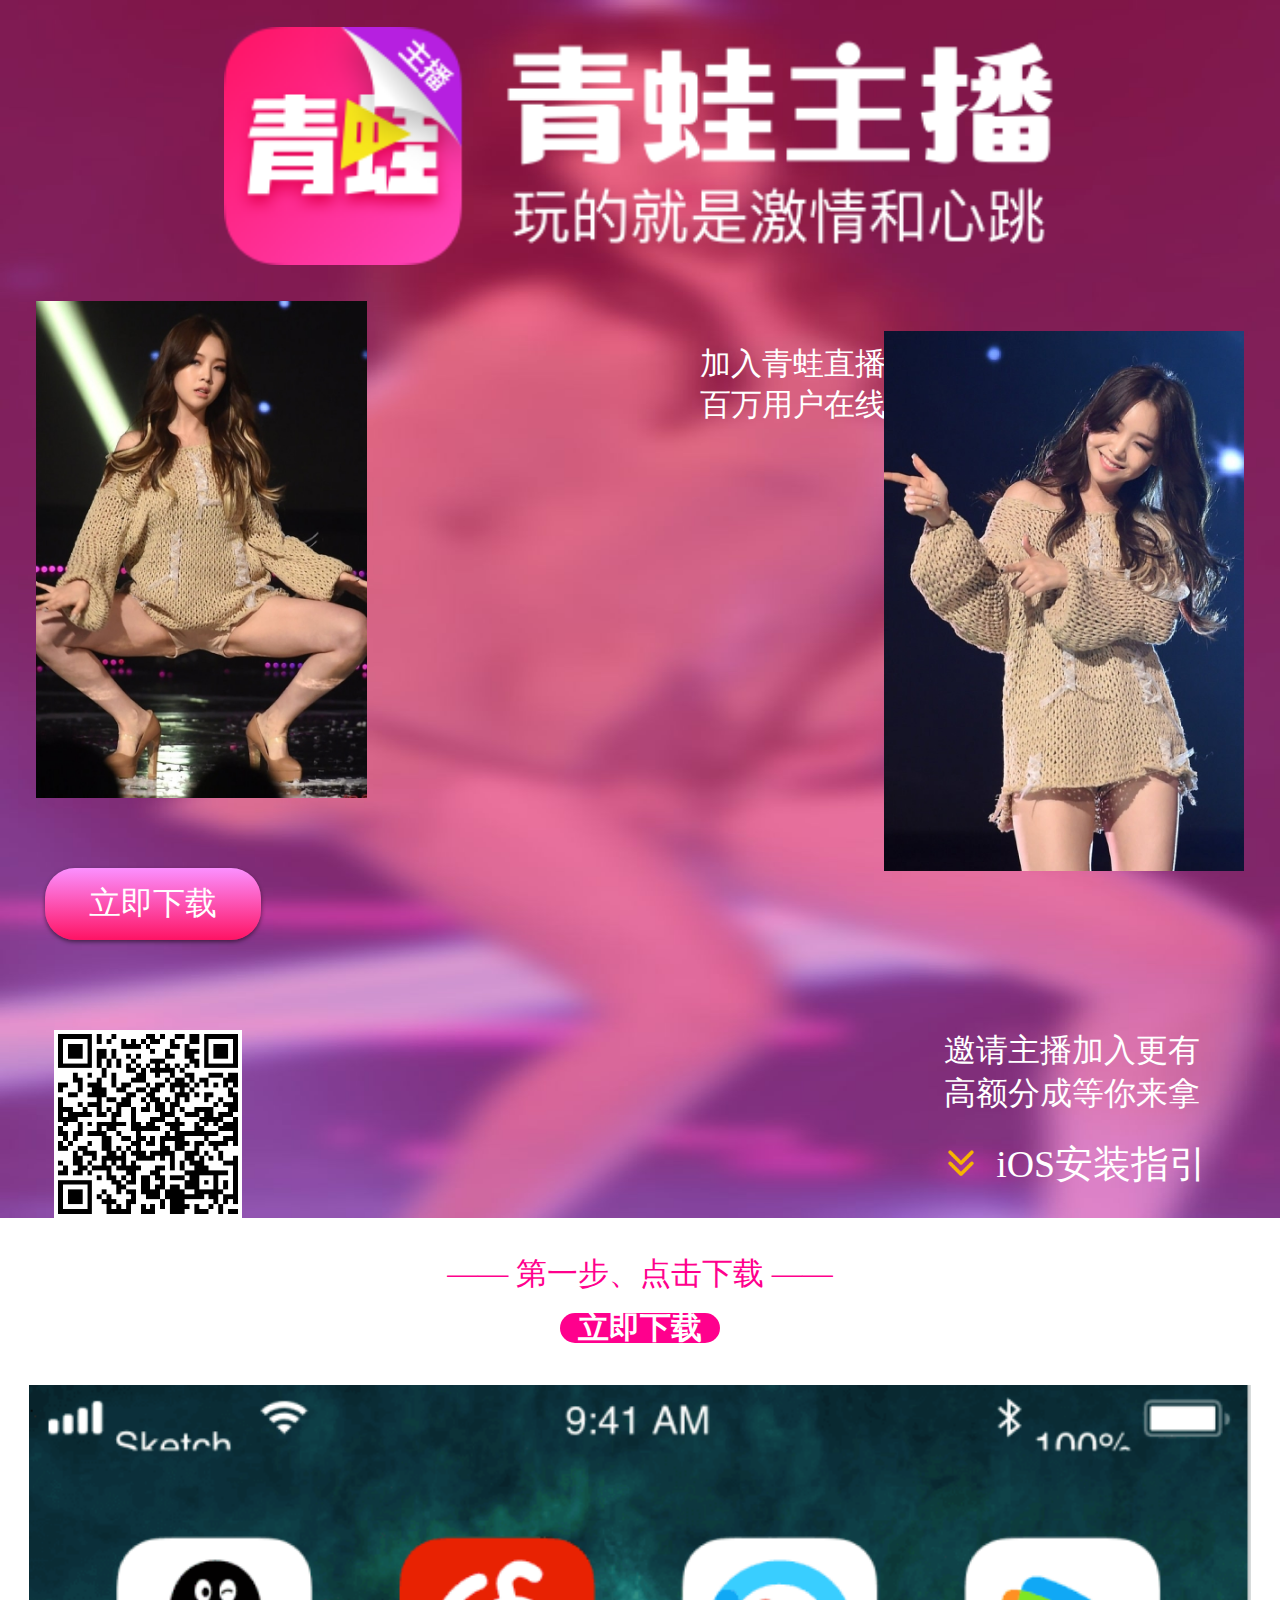
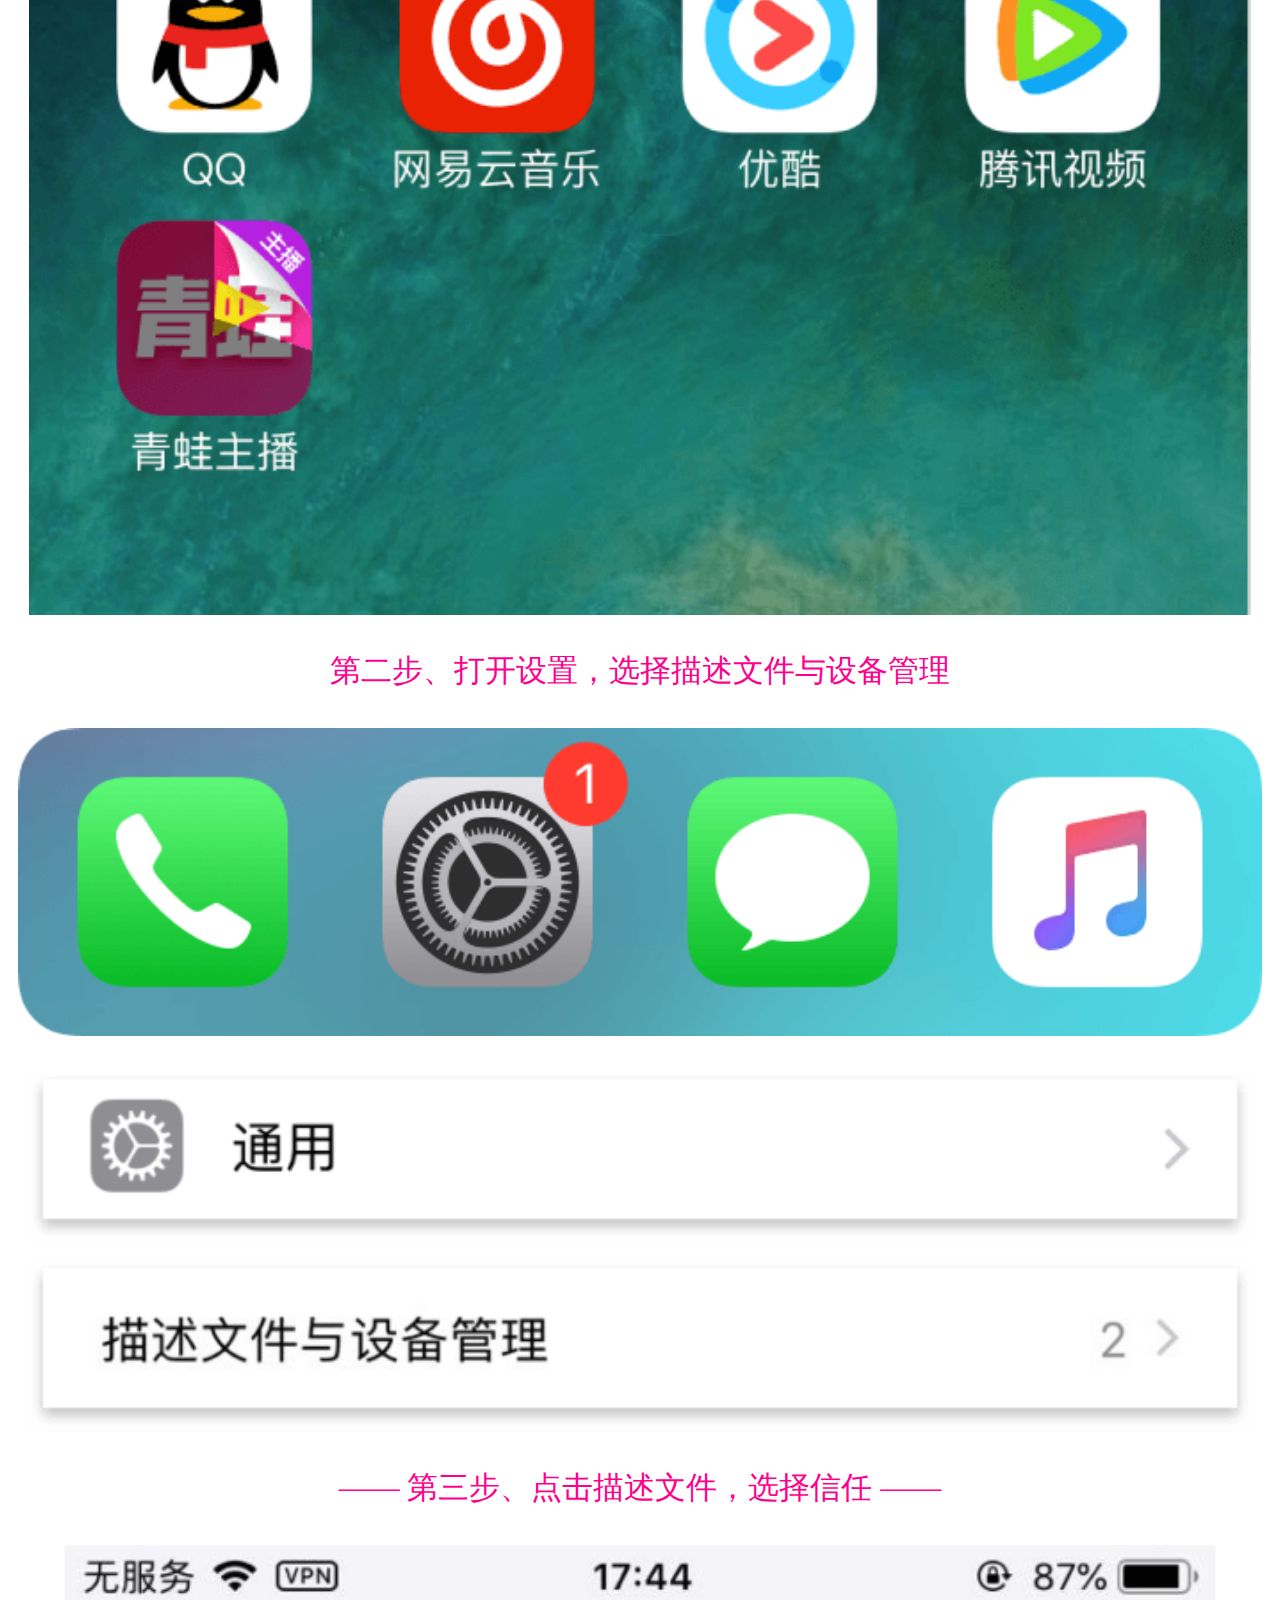
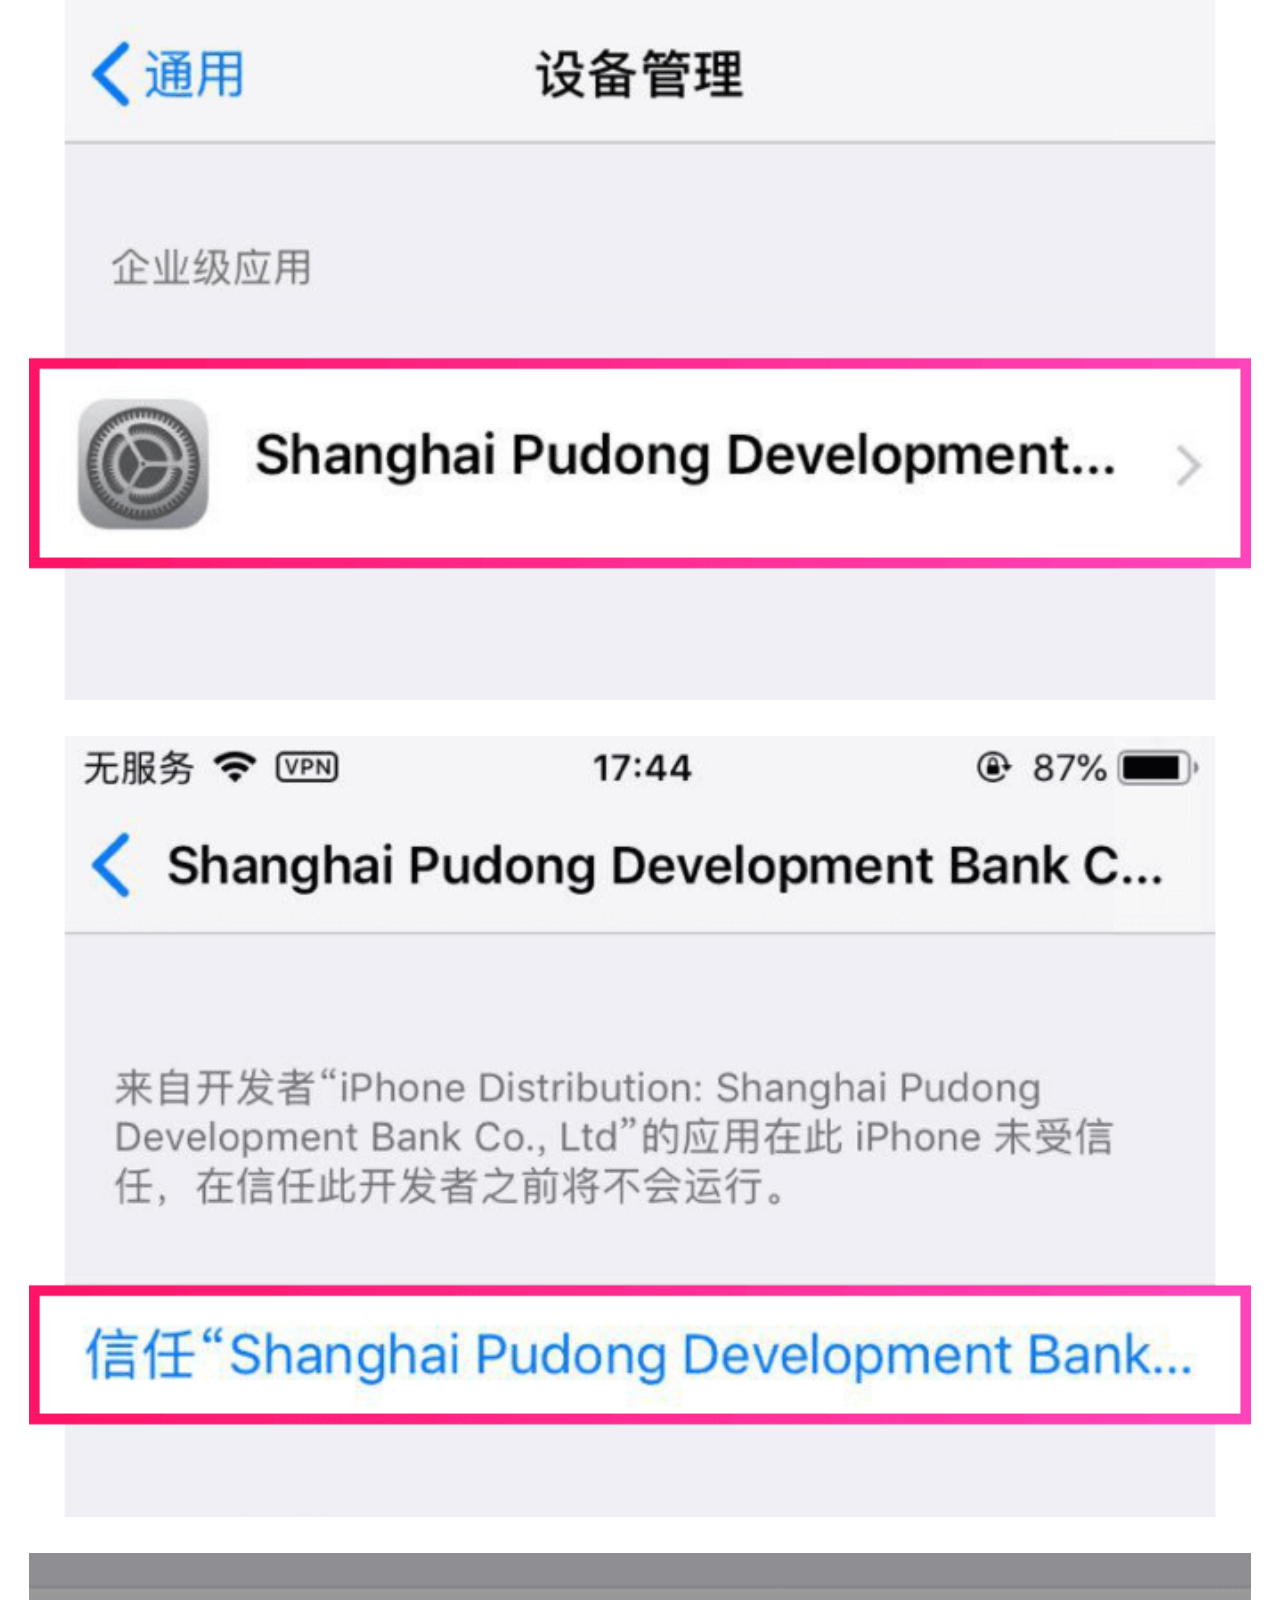
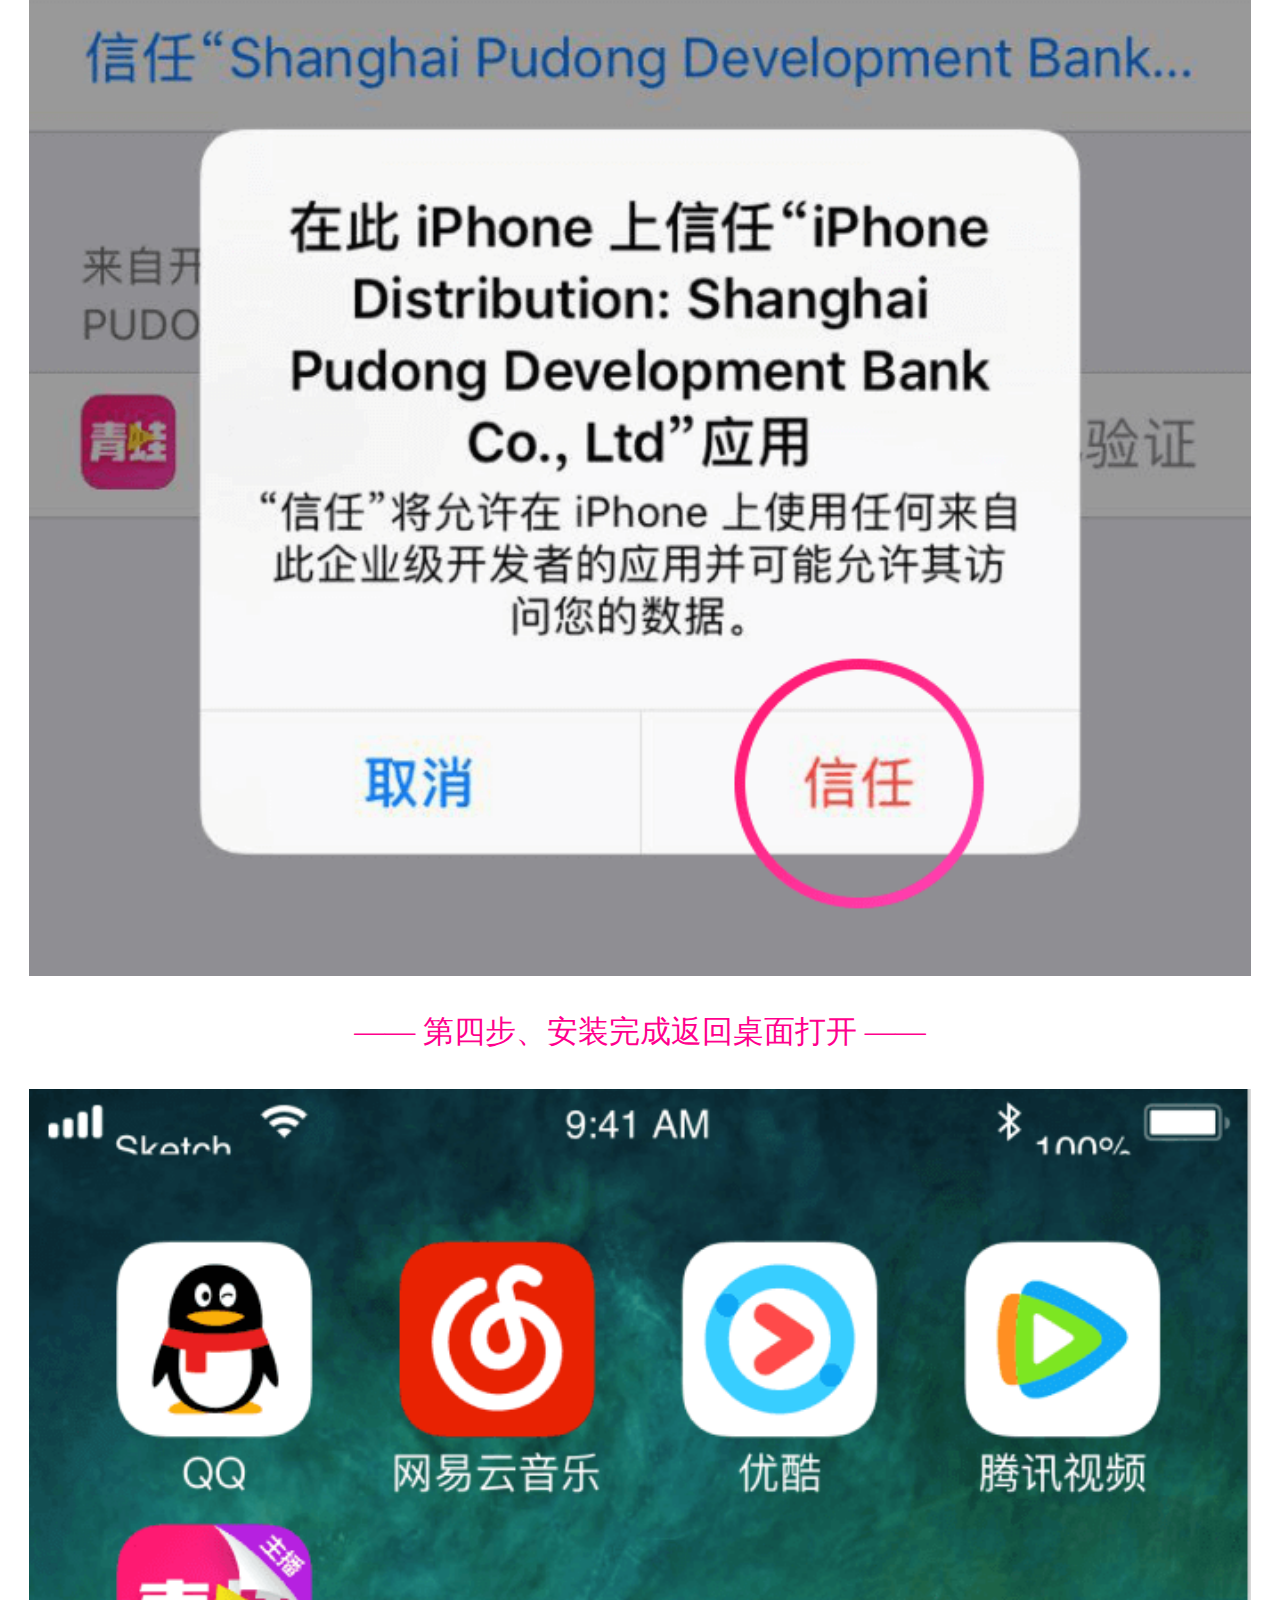
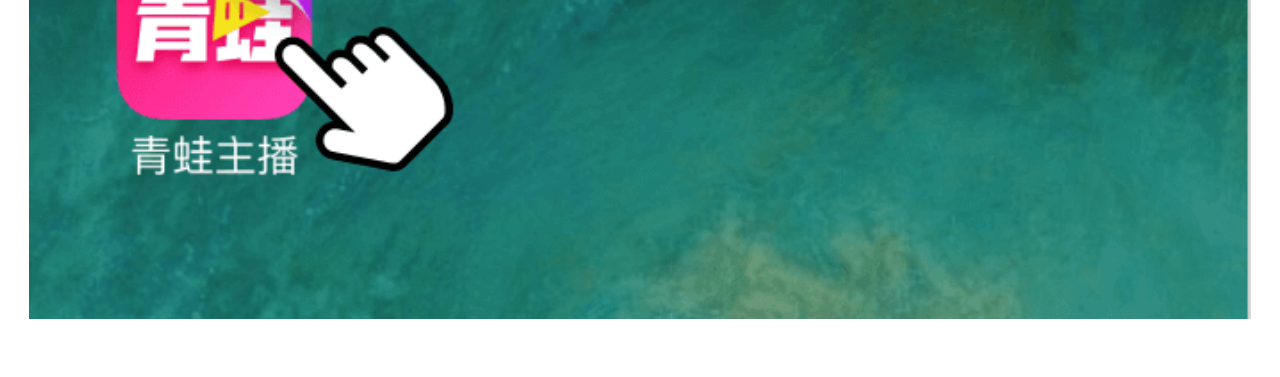
<file: zb02/index.html>
<html lang="en" style="font-size: 42.6667px;">
<head id="head">
    <meta charset="utf-8">
    <title>青蛙社区</title>
    <meta name="viewport" content="width=device-width,initial-scale=1,maximum-scale=1,minimum-scale=1,user-scalable=no">
    <meta name="applicable-device" content="pc,mobile">
    <meta http-equiv="X-UA-Compatible" content="IE=edge,Chrome=1">
    <meta name="apple-mobile-web-app-capable" content="yes">
    <meta name="apple-mobile-web-app-status-bar-style" content="black">
    <script type="text/javascript" charset="UTF-8" src="//res.cdn.openinstall.io/openinstall.js"></script>
    
    <!-- <link rel="stylesheet" href="css/index.css"> -->
    <!-- <script src="js/index.js"></script> -->
    <style>
        blockquote, body, dd, div, dl, dt, fieldset, form, h1, h2, h3, h4, h5, h6, input, li, ol, p, pre, td, textarea, th, ul {margin: 0;padding: 0}
        table {border-collapse: collapse;border-spacing: 0}
        fieldset, img {border: 0}
        address, caption, cite, code, dfn, em, strong, th, var {font-style: normal;font-weight: 400}
        li, ol, ul {list-style: none}
        dd, dt {margin: 0;padding: 0}
        caption, th {text-align: left}
        h1, h2, h3, h4, h5, h6 {font-size: 100%;font-weight: 400}
        q:after, q:before {content: ''}
        a, button, input, textarea {-webkit-tap-highlight-color: transparent;text-decoration: none;}
        body {margin: 0 auto;font-family: 'PingFang SC';}
        .main {width: 100%}
        .center{text-align: center;}
        .div_conten{background: url(images/url.jpg);background-size: 100% 100%;width: 100%;min-height: 100vh;position: relative;}
        
        .div_top_one{color: #fff;font-size: .46rem;padding-top: .3rem;}
        .div_top_one .p_text_xiao{font-size: .34rem;padding-top: .16rem;}
        .div_img .img_boot{width: 3.68rem;height: 5.52rem;float: left;margin: .4rem 0 0 .4rem;}
        .div_img .img_top{width: 4rem;height: 6rem;position: absolute;top: 3.68rem;right: .4rem;}
        .div_img .p_text_fons{font-size: .34rem;color: #fff;position: relative;top: .88rem;}
        .p_text_anch{clear: both;font-size: .35rem;color: #fff;text-align: left;padding-top: .48rem;padding-left: .5rem;line-height: .48rem;}
        .div_url_over .img_code{width: 2rem;height: 2rem;border: 4px solid #fff;margin:1rem 0 0 .6rem;}
        /**/
        .div_right_xz{font-size: .42rem;color: #fff;float: right;margin-right: .6rem;margin-top: -2.1rem;}
        /*.div_right_xz p{display: none;}*/
        .span_xz_a{display: inline-block;width: 2.4rem;height: .8rem;line-height: .8rem;text-align: center;border-radius: 30px;background:linear-gradient(180deg,rgba(251,144,255,1) 0%,rgba(254,19,100,1) 100%);box-shadow:0px 2px 4px 0px rgba(0,0,0,0.5);margin-top: .3rem;}
        .div_right_xz .p_mar_top{margin-top: .28rem;}
        .div_right_xz .img_ios_az{width: .38rem;transform: rotate(270deg);position: relative;top: 3px;margin-right: .2rem;}

        #qrcode{display: none;}
        #qrcode canvas{width: 100%;}
        .div_alt_wx{position: fixed;top:0;width: 100%;height: 100vh;background: rgba(0,0,0,0.3);display: none;}
        .div_alt_wx img{width: 80px;float: right;margin: 30px 30px;}
        .div_alt_wx .div_share_wx p{clear: both;font-size: 18px;text-align: center;color: #fff;}
        .div_alt_wx .span_back{background: #000;padding:10px;}
        /*#imgDiv{}*/
        /*#imgDiv{display: none;}*/
        #imgDiv img{width: 100%;}
        .p_titl_ios{padding:.9rem  0 .2rem 0;font-weight:400;text-align: center;color: #fff;margin-top: -.6rem;font-size: .34rem;}
        .img_jt{position: relative;width: 22px;transform: rotate(-90deg);top: .1rem;margin-right: 6px;}
        .spanBut{display: inline-block;width: 160px;height: 30px;line-height: 31px;color: #fff;font-weight: 600;background:#FF008D;border-radius:22px;}
        
        .iosShow{display: none;}
        .section{font-size: .34rem;}
        .section .div_back_ios{background: #fff;color: #FF008D;padding-bottom: .64rem;}
        .div_back_ios p.center{padding:.4rem 0;}
        .div_back_ios .p_img_16{padding:0 .32rem;}
        .div_back_ios .p_img_10{padding:0 .2rem;}
        .div_back_ios .Apadd{padding:.4rem .32rem .2rem;}
        .div_back_ios .AtopBotpad{padding:.4rem .32rem;}
        .section  .div_back_ios .p_xiazaiA{position: absolute;margin: 0 auto;left: 50%;transform: translate(-50%);padding: .2rem 0 0;}
        
    </style>

</head>
<body>
<div class="div_url_over">
    <div class="div_conten center">
        <div class="div_top_one center">
            <img style="width:65%;" src="images/iconTit.png" alt="">
        </div>
        <div class="div_img">
            <img class="img_boot" src="images/botto.jpg" alt="">
            <p class="p_text_fons">加入青蛙直播平台<br/>百万用户在线开聊</p>
            <img class="img_top" src="images/top.jpg" alt="">
            <p class="p_text_anch"><span id="span_text_and" class="span_xz_a">立即下载</span></p>
        </div>
        <div>
            <p>
                <div id="qrcode" class="img_code"></div>
                <div id="imgDiv" class="img_code"></div>
            </p>
        </div>
        <div class="div_right_xz">
            <p class="p_text_anch" style="padding-top: 0;padding-left: 0;">邀请主播加入更有<br/>高额分成等你来拿</p>
            <p class="p_mar_top iosShow" onclick="AscriptTop()"><img class="img_ios_az" src="images/jiant.png" alt=""><span>iOS安装指引&nbsp;&nbsp;</span></p>
        </div>
    </div>
    <section class="section iosShow">
        <div class="div_back_ios">
            <p class="center" style="padding-bottom: 0;">—— 第一步、点击下载 ——</p>
            <p class="center p_xiazaiA"><span onclick="AltIos()" id="downloIos" class="spanBut">立即下载</span></p>
            <p class="p_img_16" style="margin-top: 1rem;"><img class="main" src="images/ios-one.png" alt=""></p>
            <p class="center">第二步、打开设置，选择描述文件与设备管理</p>
            <p class="p_img_10"><img class="main" src="images/ios-two.png" alt=""></p>
            <p class="Apadd"><img class="main" src="images/ioswo1.png" alt=""></p>
            <p class="p_img_16"><img class="main" src="images/ioswo.png" alt=""></p>
            <p class="center">—— 第三步、点击描述文件，选择信任 ——</p>
            <p class="p_img_16"><img class="main" src="images/ios-three.png" alt=""></p>
            <p class="AtopBotpad"><img class="main" src="images/ios-three1.png" alt=""></p>
            <p class="p_img_16"><img class="main" src="images/ios-three2.png" alt=""></p>
            <p class="center">—— 第四步、安装完成返回桌面打开 ——</p>
            <p class="p_img_16"><img class="main" src="images/iosfour.png" alt=""></p>
        </div>
    </section>
    <div class="div_alt_wx">
        <div class="div_share_wx">
            <img src="images/share-wx.png" alt="">
            <p><span class="span_back">点击右上角，选择浏览器打开</span></p>
        </div>
    </div>
</div>
<script src="js/jquery.min.js"></script>
<script src="js/clipboard.min.js"></script>
<script src="js/jquery.qrcode.min.js"></script>
<script>
    window.onload = function() {
        // 阻止双击放大
        var lastTouchEnd = 0;
        document.addEventListener('touchend', function(event) {
            var now = (new Date()).getTime();
            if (now - lastTouchEnd <= 300) {
                event.preventDefault();
            }
            lastTouchEnd = now;
        }, false);
        Axai()
        isQQAPP()

    }
    $('#qrcode').qrcode(window.location.href); //生成二维吗
    //从canvas中提取图片image
    function convertCanvasToImage(canvas) {
        //新Image对象，可以理解为DOM
        var image = new Image();
        // canvas.toDataURL 返回的是一串Base64编码的URL，当然,浏览器自己肯定支持
        // 指定格式PNG
        image.src = canvas.toDataURL("image/png");
        return image;
    }

    var mycanvas1=document.getElementsByTagName('canvas')[0];

    //将转换后的img标签插入到html中
    var img = convertCanvasToImage(mycanvas1);
    $('#imgDiv').append(img);//imgDiv表示你要插入的容器id

    function AscriptTop() {
        window.scrollTo(400,400)
    }
    function AltIos() {
        alert('即将上线，敬请期待')
    }
    function Axai(typ) {
        var ua = navigator.userAgent.toLowerCase();
        if (/android/.test(ua)) {
            document.documentElement.style.fontSize = document.body.clientWidth / 7.5 + 'px';
            $('.iosShow').hide()
            $('.div_right_xz').css('margin-right','1rem')
        }else if (/iphone|ipad|ipod/.test(ua)){
            $('.iosShow').show()
            document.documentElement.style.fontSize = document.body.clientWidth / 7.5 + 'px';
        }else{
            $('.iosShow').show()
            document.documentElement.style.fontSize = '90px';
        }
    }

    function isQQAPP(){
        var ua = navigator.userAgent.toLowerCase();
        var isIosQQ = ( /(iPhone|iPad|iPod|iOS)/i.test(navigator.userAgent) && /\sQQ/i.test(navigator.userAgent));
        var isAndroidQQ = ( /(Android)/i.test(navigator.userAgent) && /MQQBrowser/i.test(navigator.userAgent) && /\sQQ/i.test((navigator.userAgent).split('MQQBrowser')));
        if(isIosQQ || isAndroidQQ){
            $('.div_alt_wx').show()
        }else if(ua.match(/MicroMessenger/i)=="micromessenger") {
            $('.div_alt_wx').show()
            return true;
        }else{
            $('.div_alt_wx').hide()
        }
    }
</script>


<script type="text/javascript">
    /*web页面向app传递的json数据(json string/js Object)，应用被拉起或是首次安装时，通过相应的android/ios api可以获取此数据*/
    var data = OpenInstall.parseUrlParams();//openinstall.js中提供的工具函数，解析url中的所有查询参数
    new OpenInstall({
        appKey : "q83hjx", // true 
        /*可选参数，自定义android平台的apk下载文件名；个别andriod浏览器下载时，中文文件名显示乱码，请慎用中文文件名！*/
        // apkFileName : 'ldemo.apk',
        preferWakeup:false,
        /*自定义遮罩的html*/
        /*mask:function(){
         return "<div id='openinstall_shadow' style='position:fixed;left:0;top:0;background:rgba(0,255,0,0.5);filter:alpha(opacity=50);width:100%;height:100%;z-index:10000;'></div>"
        },*/
        onready : function() {
            var m = this
            var button = document.getElementById("span_text_and");
            // var button = document.getElementById("downloadButton");
            // var butIos = document.getElementById("downloIos"); //   
            button.style.visibility = "visible";
            /*在app已安装的情况尝试拉起app*/
            m.schemeWakeup();
            /*用户点击某个按钮时(假定按钮id为downloadButton)，安装app*/
            button.onclick = function() {
                m.wakeupOrInstall();
                return false;
            }
        }
    }, data);
</script>

</body>
</html>
</file>
<file: 1/css/index.css>
blockquote, body, dd, div, dl, dt, fieldset, form, h1, h2, h3, h4, h5, h6, input, li, ol, p, pre, td, textarea, th, ul {margin: 0;padding: 0}
table {border-collapse: collapse;border-spacing: 0}
fieldset, img {border: 0}
address, caption, cite, code, dfn, em, strong, th, var {font-style: normal;font-weight: 400}
li, ol, ul {list-style: none}
dd, dt {margin: 0;padding: 0}
caption, th {text-align: left}
h1, h2, h3, h4, h5, h6 {font-size: 100%;font-weight: 400}
q:after, q:before {content: ''}
a, button, input, textarea {-webkit-tap-highlight-color: transparent;text-decoration: none;}
body {margin: 0 auto;}
.main {width: 100%}
.center{text-align: center;}
.div_url_over{background: url(../images/url.jpg);background-size: 100% 100%;width: 100%;height: 100vh;position: relative;}
.div_url_over .div_conten{color: #fff;font-size: 14px;padding-top: 1.4rem;}
.div_url_over .div_conten .img_icon_hed{width: 1.2rem;height: 1.2rem;/* padding-top: .6rem;*/padding-bottom:.2rem; }
.div_url_over .div_conten .p_hed_title{font-size: .4rem;font-weight: 600;text-shadow:0px 4px 8px rgba(0,0,0,1);}
.div_url_over .p_cent_text{font-size: .36rem;padding:.56rem 0 .5rem;font-weight: 600;text-shadow:0px 4px 8px rgba(0,0,0,1);line-height: .6rem;}
.div_url_over .sp_img_typ{position: relative;display: inline-block;margin-bottom: .3rem;width: 3.56rem;height: .88rem;box-shadow:0px 4px 8px 0px rgba(0,0,0,1);border-radius:10px;}
.div_url_over .sp_img_typ:after{position: absolute;height: 100%;width: 100%;left: 0;line-height: .88rem;text-indent: .6rem;font-size: .34rem;}
.div_url_over .Aandroid{background:linear-gradient(180deg,rgba(252,245,60,1) 0%,rgba(248,182,28,1) 100%);
box-shadow:0px 4px 8px 0px rgba(0,0,0,0.5);border-radius: 30px;font-size: .38rem;font-weight: 600;color: #8B572A;line-height: .88rem;}

/*.div_url_over .Aandroid:after{content: 'Android下载';color: #8B572A;}*/
/*.div_url_over .Aios{background: url(../images/ios.png);background-size: 100% 100%;}*/
/*.div_url_over .Aios:after{content: 'iOS 下载';color: #000;}*/

.div_url_over .img_potato{width: .8rem;height: .8rem;padding:.2rem 0 .2rem;}
.div_url_over .p_pota{font-size: .3rem;color: #fff;}
.div_url_over .img_code{width: 2rem;height: 2rem;border: 4px solid #fff;margin:.6rem auto .4rem;}
.div_url_over .p_ym_url{font-size: .3rem;margin-bottom: .2rem;}
.div_url_over .A_href_xz{color: #000;background: #F8E71C;display: inline-block;border-radius: 30px;font-size:.35rem;width: 3rem;height: .64rem;line-height: .64rem;}

#qrcode canvas{width: 100%;}

.div_alt_wx{position: absolute;top:0;width: 100%;height: 100vh;background: rgba(0,0,0,0.6);display: none;}
/*.div_alt_wx .div_share_wx{position: absolute;}*/
.div_alt_wx img{width: 80px;float: right;margin: 30px 30px;}
.div_alt_wx .div_share_wx p{clear: both;font-size: 18px;}
.div_alt_wx .span_back{background: #000;padding:10px;}
</file>
<file: zb01/css/index.css>
blockquote, body, dd, div, dl, dt, fieldset, form, h1, h2, h3, h4, h5, h6, input, li, ol, p, pre, td, textarea, th, ul {margin: 0;padding: 0}
table {border-collapse: collapse;border-spacing: 0}
fieldset, img {border: 0}
address, caption, cite, code, dfn, em, strong, th, var {font-style: normal;font-weight: 400}
li, ol, ul {list-style: none}
dd, dt {margin: 0;padding: 0}
caption, th {text-align: left}
h1, h2, h3, h4, h5, h6 {font-size: 100%;font-weight: 400}
q:after, q:before {content: ''}
a, button, input, textarea {-webkit-tap-highlight-color: transparent;text-decoration: none;}
body {margin: 0 auto;}
.main {width: 100%}
.center{text-align: center;}
.div_url_over{background: url(../images/url.jpg);background-size: 100% 100%;width: 100%;height: 100vh;position: relative;}
.div_url_over .div_conten{color: #fff;font-size: 14px;padding-top: 1.4rem;}
.div_url_over .div_conten .img_icon_hed{width: 1.2rem;height: 1.2rem;/* padding-top: .6rem;*/padding-bottom:.2rem; }
.div_url_over .div_conten .p_hed_title{font-size: .4rem;font-weight: 600;text-shadow:0px 4px 8px rgba(0,0,0,1);}
.div_url_over .p_cent_text{font-size: .36rem;padding:.56rem 0 .5rem;font-weight: 600;text-shadow:0px 4px 8px rgba(0,0,0,1);line-height: .6rem;}
.div_url_over .sp_img_typ{position: relative;display: inline-block;margin-bottom: .3rem;width: 3.56rem;height: .88rem;box-shadow:0px 4px 8px 0px rgba(0,0,0,1);border-radius:10px;}
.div_url_over .sp_img_typ:after{position: absolute;height: 100%;width: 100%;left: 0;line-height: .88rem;text-indent: .6rem;font-size: .34rem;}
.div_url_over .Aandroid{background:linear-gradient(180deg,rgba(252,245,60,1) 0%,rgba(248,182,28,1) 100%);
box-shadow:0px 4px 8px 0px rgba(0,0,0,0.5);border-radius: 30px;font-size: .38rem;font-weight: 600;color: #8B572A;line-height: .88rem;}

/*.div_url_over .Aandroid:after{content: 'Android下载';color: #8B572A;}*/
/*.div_url_over .Aios{background: url(../images/ios.png);background-size: 100% 100%;}*/
/*.div_url_over .Aios:after{content: 'iOS 下载';color: #000;}*/

.div_url_over .img_potato{width: .8rem;height: .8rem;padding:.2rem 0 .2rem;}
.div_url_over .p_pota{font-size: .3rem;color: #fff;}
.div_url_over .img_code{width: 2rem;height: 2rem;border: 4px solid #fff;margin:.6rem auto .4rem;}
.div_url_over .p_ym_url{font-size: .3rem;margin-bottom: .2rem;}
.div_url_over .A_href_xz{color: #000;background: #F8E71C;display: inline-block;border-radius: 30px;font-size:.35rem;width: 3rem;height: .64rem;line-height: .64rem;}

#qrcode canvas{width: 100%;}

.div_alt_wx{position: absolute;top:0;width: 100%;height: 100vh;background: rgba(0,0,0,0.6);display: none;}
/*.div_alt_wx .div_share_wx{position: absolute;}*/
.div_alt_wx img{width: 80px;float: right;margin: 30px 30px;}
.div_alt_wx .div_share_wx p{clear: both;font-size: 18px;}
.div_alt_wx .span_back{background: #000;padding:10px;}
</file>
<file: zb02/css/index.css>
blockquote, body, dd, div, dl, dt, fieldset, form, h1, h2, h3, h4, h5, h6, input, li, ol, p, pre, td, textarea, th, ul {margin: 0;padding: 0}
table {border-collapse: collapse;border-spacing: 0}
fieldset, img {border: 0}
address, caption, cite, code, dfn, em, strong, th, var {font-style: normal;font-weight: 400}
li, ol, ul {list-style: none}
dd, dt {margin: 0;padding: 0}
caption, th {text-align: left}
h1, h2, h3, h4, h5, h6 {font-size: 100%;font-weight: 400}
q:after, q:before {content: ''}
a, button, input, textarea {-webkit-tap-highlight-color: transparent;text-decoration: none;}
body {margin: 0 auto;}
.main {width: 100%}
.center{text-align: center;}
.div_url_over{background: url(../images/url.jpg);background-size: 100% 100%;width: 100%;height: 100vh;position: relative;}
.div_url_over .div_conten{color: #fff;font-size: 14px;padding-top: 1.4rem;}
.div_url_over .div_conten .img_icon_hed{width: 1.2rem;height: 1.2rem;/* padding-top: .6rem;*/padding-bottom:.2rem; }
.div_url_over .div_conten .p_hed_title{font-size: .4rem;font-weight: 600;text-shadow:0px 4px 8px rgba(0,0,0,1);}
.div_url_over .p_cent_text{font-size: .36rem;padding:.56rem 0 .5rem;font-weight: 600;text-shadow:0px 4px 8px rgba(0,0,0,1);line-height: .6rem;}
.div_url_over .sp_img_typ{position: relative;display: inline-block;margin-bottom: .3rem;width: 3.56rem;height: .88rem;box-shadow:0px 4px 8px 0px rgba(0,0,0,1);border-radius:10px;}
.div_url_over .sp_img_typ:after{position: absolute;height: 100%;width: 100%;left: 0;line-height: .88rem;text-indent: .6rem;font-size: .34rem;}
.div_url_over .Aandroid{background:linear-gradient(180deg,rgba(252,245,60,1) 0%,rgba(248,182,28,1) 100%);
box-shadow:0px 4px 8px 0px rgba(0,0,0,0.5);border-radius: 30px;font-size: .38rem;font-weight: 600;color: #8B572A;line-height: .88rem;}

/*.div_url_over .Aandroid:after{content: 'Android下载';color: #8B572A;}*/
/*.div_url_over .Aios{background: url(../images/ios.png);background-size: 100% 100%;}*/
/*.div_url_over .Aios:after{content: 'iOS 下载';color: #000;}*/

.div_url_over .img_potato{width: .8rem;height: .8rem;padding:.2rem 0 .2rem;}
.div_url_over .p_pota{font-size: .3rem;color: #fff;}
.div_url_over .img_code{width: 2rem;height: 2rem;border: 4px solid #fff;margin:.6rem auto .4rem;}
.div_url_over .p_ym_url{font-size: .3rem;margin-bottom: .2rem;}
.div_url_over .A_href_xz{color: #000;background: #F8E71C;display: inline-block;border-radius: 30px;font-size:.35rem;width: 3rem;height: .64rem;line-height: .64rem;}

#qrcode canvas{width: 100%;}

.div_alt_wx{position: absolute;top:0;width: 100%;height: 100vh;background: rgba(0,0,0,0.6);display: none;}
/*.div_alt_wx .div_share_wx{position: absolute;}*/
.div_alt_wx img{width: 80px;float: right;margin: 30px 30px;}
.div_alt_wx .div_share_wx p{clear: both;font-size: 18px;}
.div_alt_wx .span_back{background: #000;padding:10px;}
</file>
